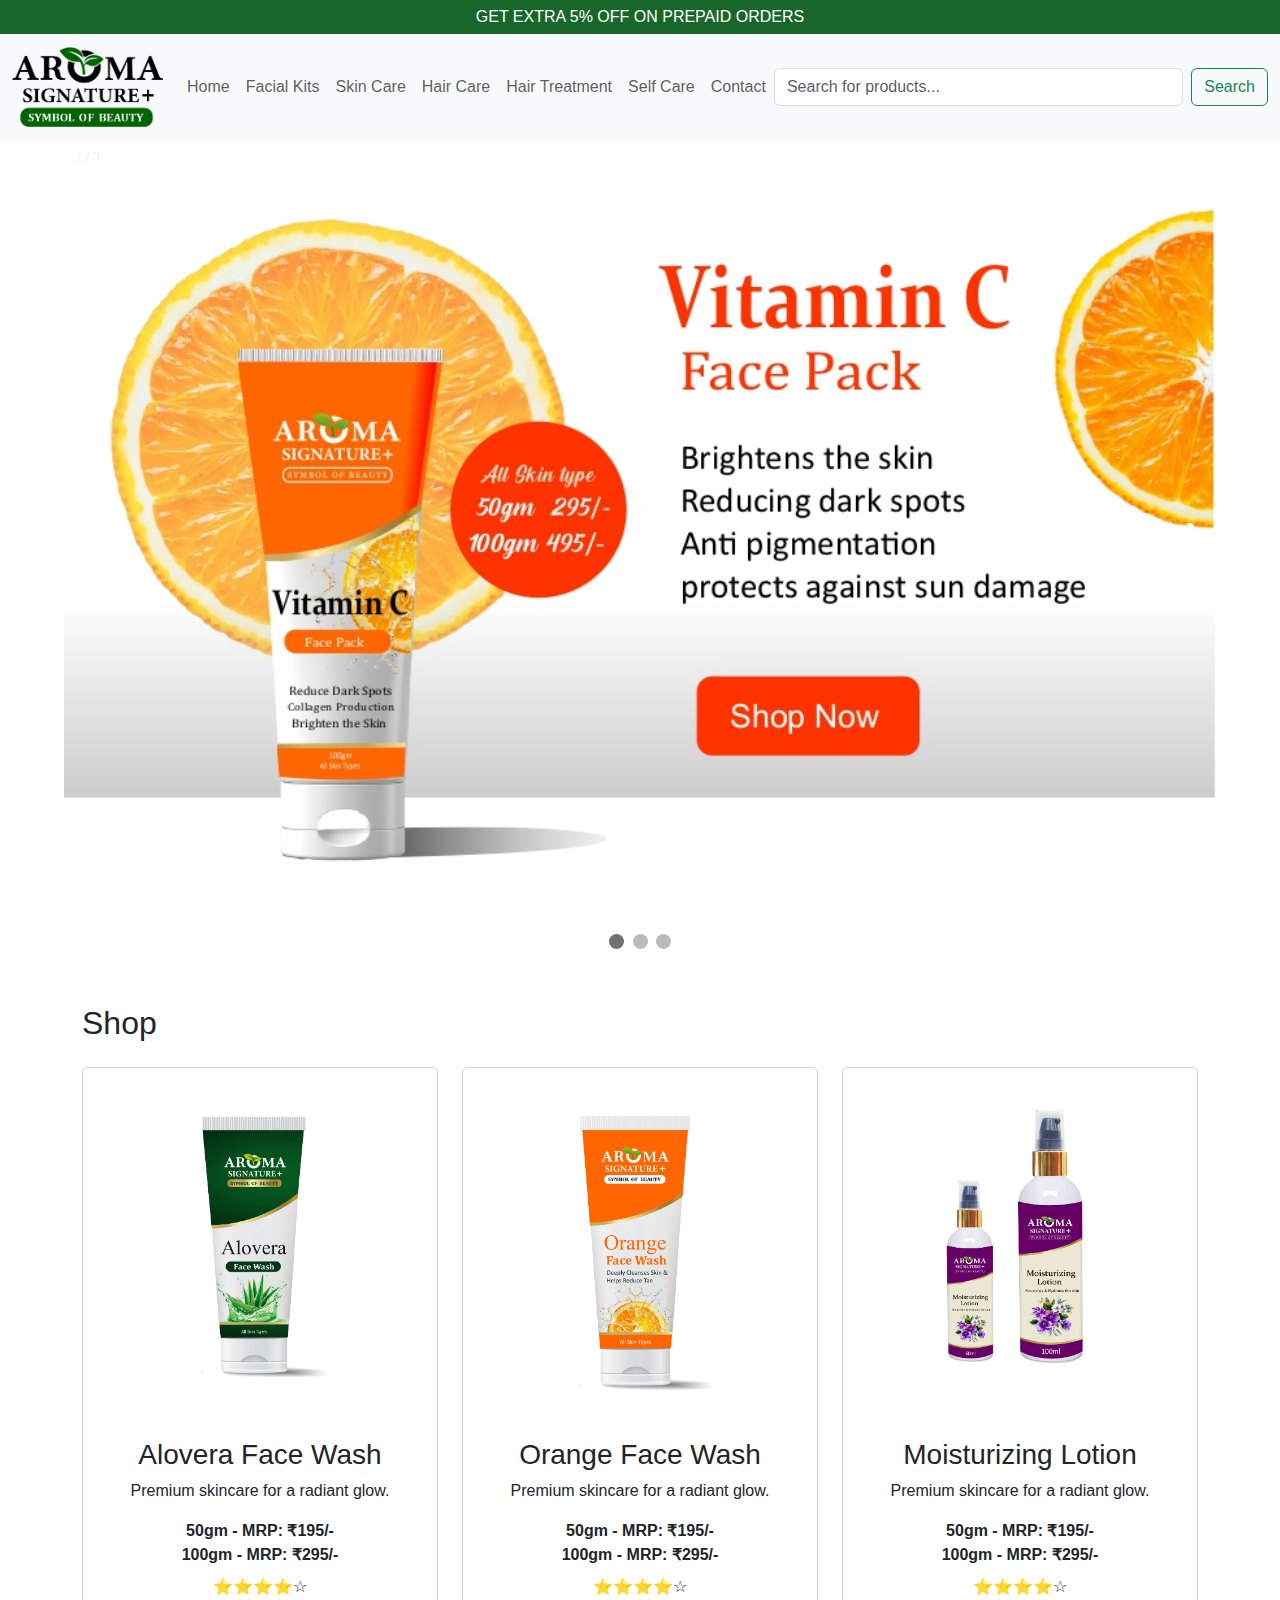
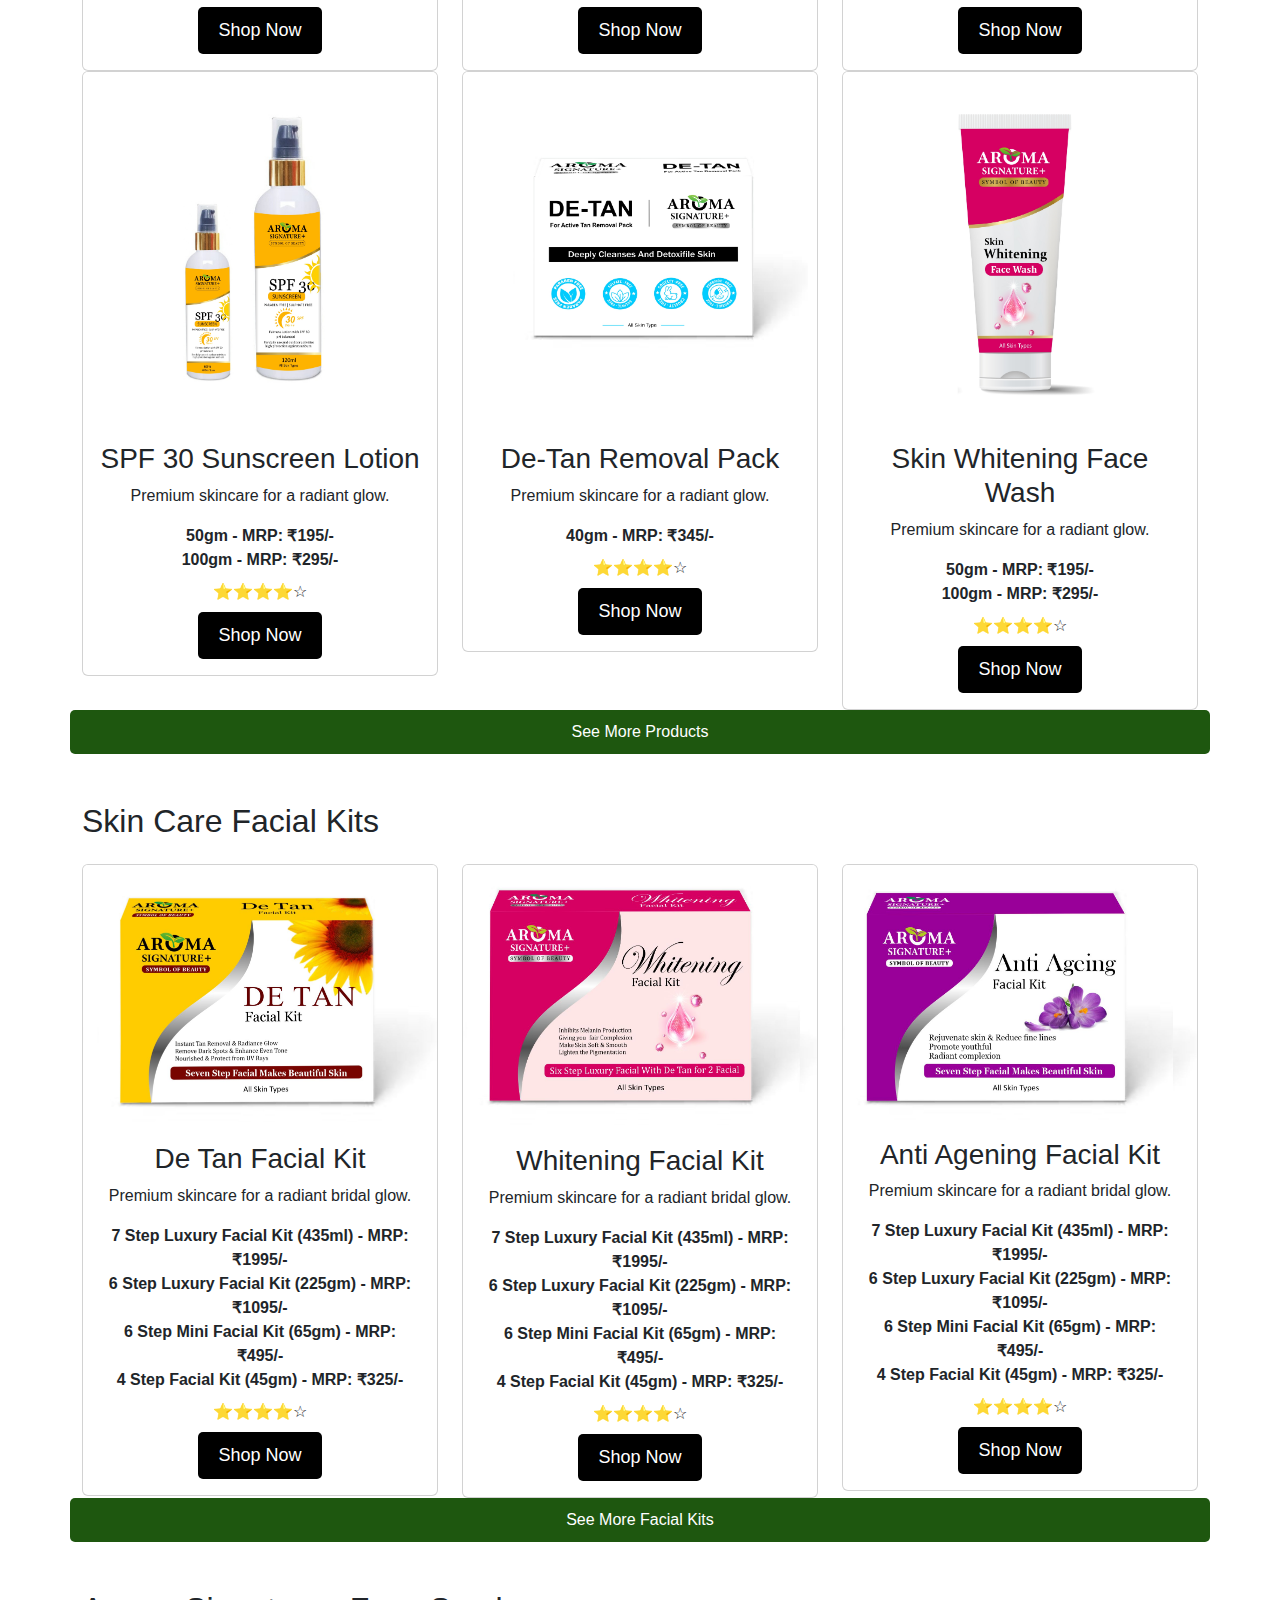
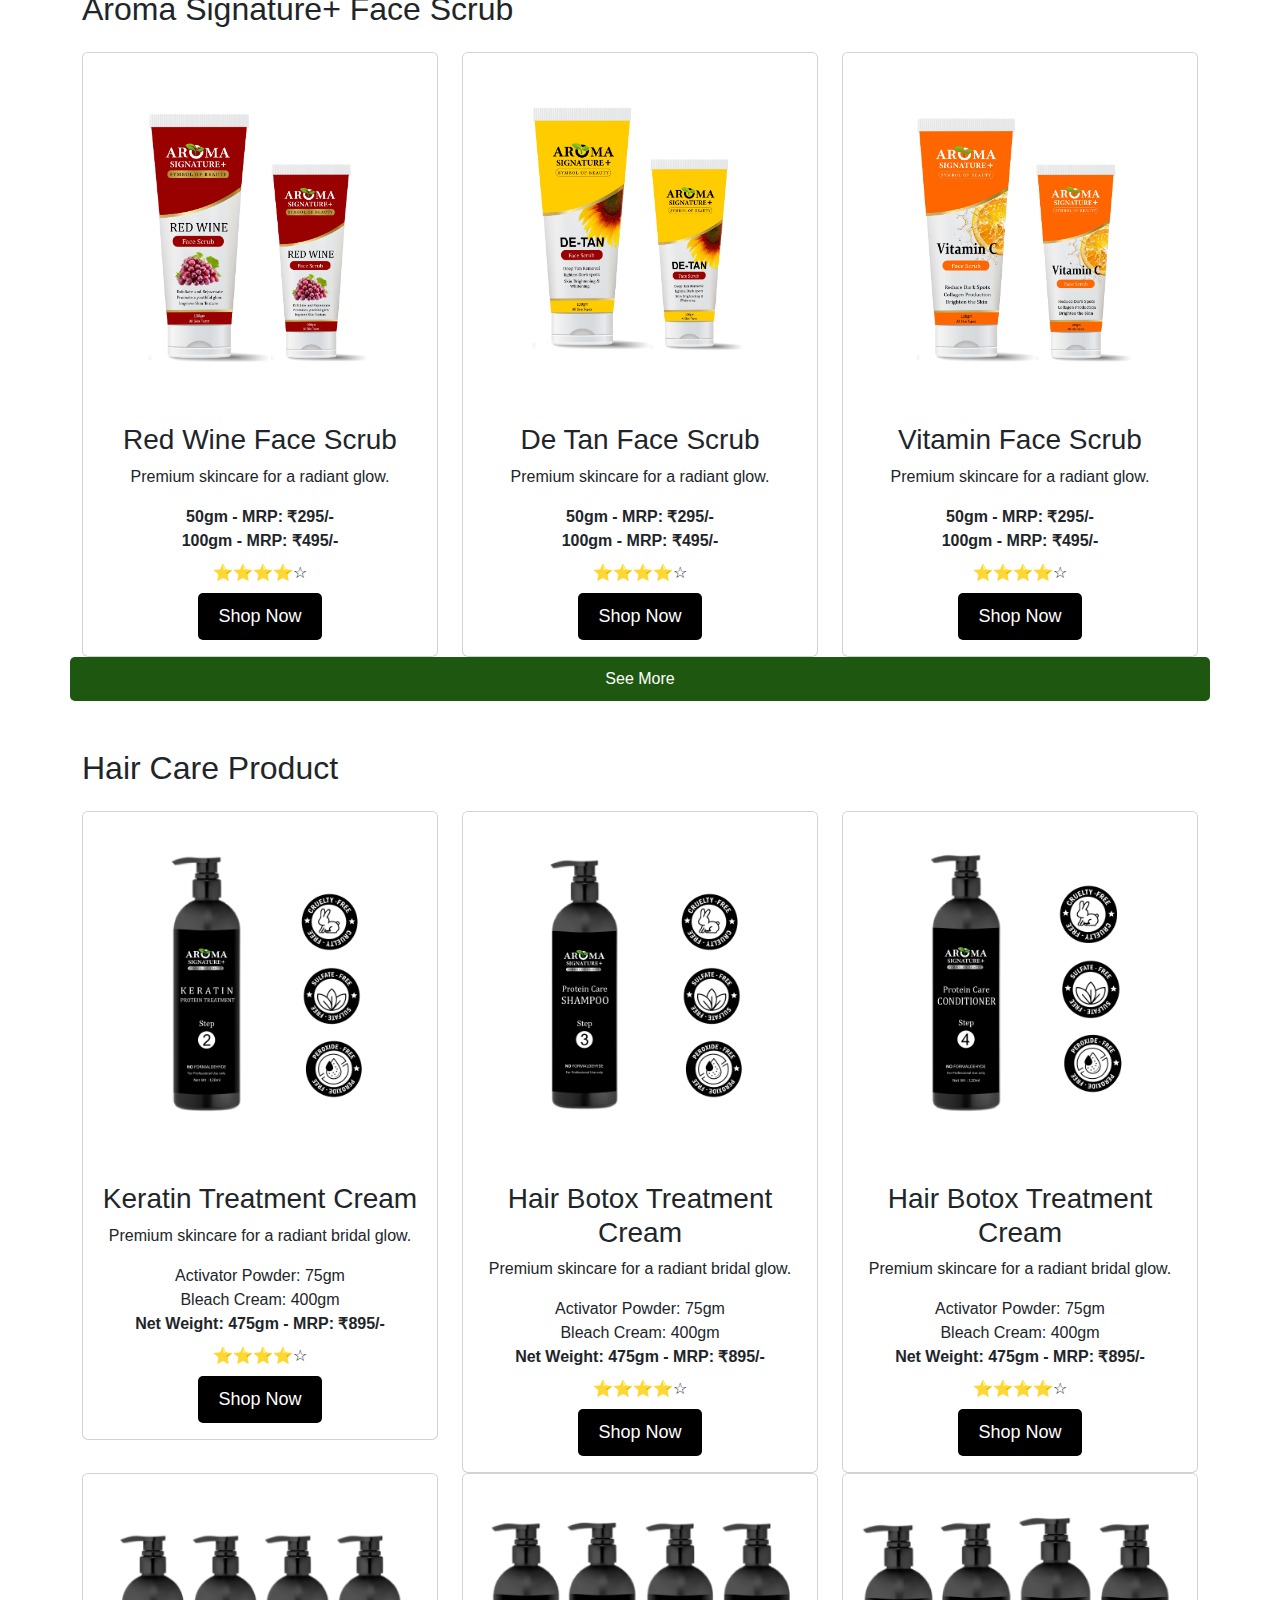
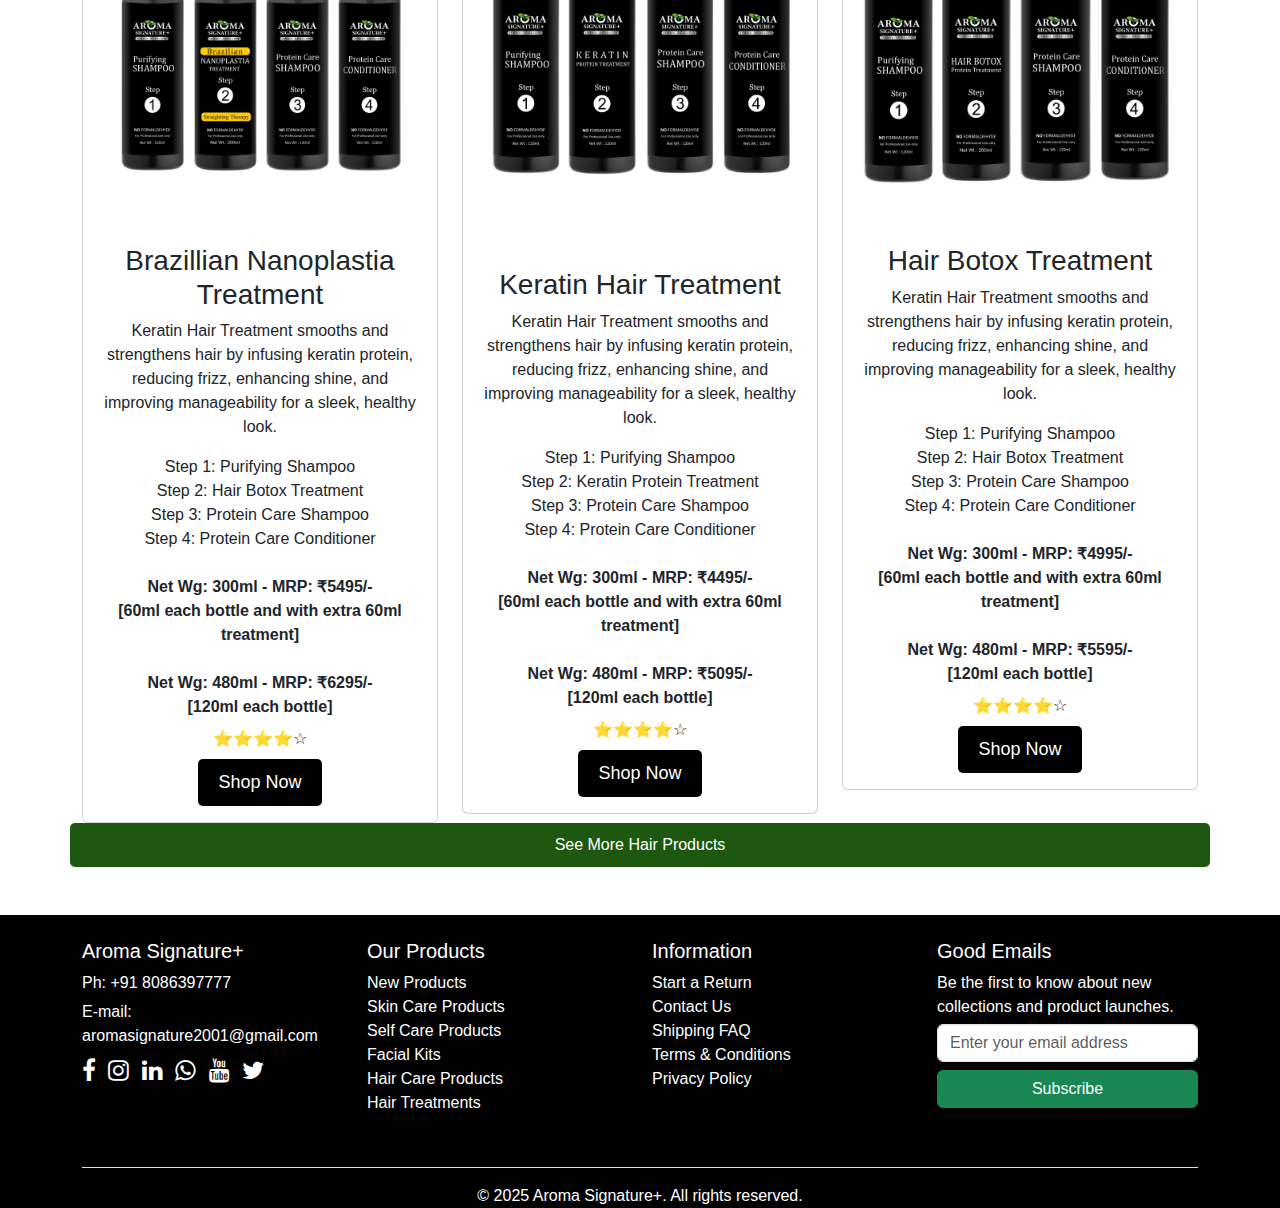
<file: index.html>
<!DOCTYPE html>
<html lang="en">
<head>
    <meta charset="UTF-8">
    <meta name="viewport" content="width=device-width, initial-scale=1.0">
    <meta name="description" content="Buy Aroma Signature+ Skin Care & Hair Care Product, Enjoy the skin with Premium beauty care product">
    <meta name="keywords" content="Aroma Signature, Aroma Signature+, aroma, Facial kit, Skin care, Skin">
    <meta name="author" content="Aroma Signature+">
    
    <!-- Structured Data for Google Rich Snippets -->
    <script type="application/ld+json">
    {
      "@context": "https://schema.org",
      "@type": "Beauty Care Product",
      "name": "Aroma Signature+",
      "url": "https://www.aromasignature.in",
      "logo": "https://www.aromasignature.in/Images/logo.png",
      "contactPoint": {
        "@type": "ContactPoint",
        "telephone": "+91 8086397777",
        "contactType": "Customer Service",
        "email": "aromasignature2001@gmail.com"
      },
      "sameAs": [
        "https://www.facebook.com/aromasignatureplus",
        "https://www.instagram.com/aromasignature_plus/",
        "https://www.linkedin.com/aromasignatureplus",
        "https://wa.me/918086397777",
        "https://www.youtube.com/@aromasignatureplus",
        "https://x.com/aroma_signature"
      ]
    }
    </script>
    <link href="https://cdn.jsdelivr.net/npm/bootstrap@5.3.0/dist/css/bootstrap.min.css" rel="stylesheet">
    <link rel="stylesheet" href="https://cdnjs.cloudflare.com/ajax/libs/font-awesome/4.7.0/css/font-awesome.min.css">
    <link rel="stylesheet" href="styles.css">
    <link rel="script" href="script.js">
    <title>Aroma Signature+ | Premium Skin & Hair Care Products</title>
    <style>
        
    </style>
</head>
<body>
    <header>
        GET EXTRA 5% OFF ON PREPAID ORDERS
    </header>

    <nav class="navbar navbar-expand-lg navbar-light bg-light">
        <div class="container-fluid">
            <a class="navbar-brand" href="#">
                <img src="Images/logo.png" alt="Aroma Signature">
            </a>
            <button class="navbar-toggler" type="button" data-bs-toggle="collapse" data-bs-target="#navbarNav" aria-controls="navbarNav" aria-expanded="false" aria-label="Toggle navigation">
                <span class="navbar-toggler-icon"></span>
            </button>
            <div class="collapse navbar-collapse" id="navbarNav">
                <ul class="navbar-nav me-auto mb-2 mb-lg-0">
                    <li class="nav-item"><a class="nav-link" href="index.html">Home</a></li>
                    <li class="nav-item"><a class="nav-link" href="facialkit.html">Facial Kits</a></li>
                    <li class="nav-item"><a class="nav-link" href="skincare.html">Skin Care</a></li>
                    <li class="nav-item"><a class="nav-link" href="haircare.html">Hair Care</a></li>
                    <li class="nav-item"><a class="nav-link" href="hairtreatment.html">Hair Treatment</a></li>
                    <li class="nav-item"><a class="nav-link" href="selfcare.html">Self Care</a></li>
                    <li class="nav-item"><a class="nav-link" href="contact.html">Contact</a></li>
                </ul>
                <form class="d-flex search-bar">
                    <input class="form-control me-2" type="search" placeholder="Search for products..." aria-label="Search">
                    <button class="btn btn-outline-success" type="submit">Search</button>
                </form>
            </div>
        </div>
    </nav>

    <style>
        * {box-sizing: border-box}
        body {font-family: Verdana, sans-serif; margin:0}
        .mySlides {display: none}
        img {vertical-align: middle;}
        
        /* Slideshow container */
        .slideshow-container {
          max-width: 90%;
          position: relative;
          margin: auto;
        }
        
        /* Next & previous buttons */
        .prev, .next {
          cursor: pointer;
          position: absolute;
          top: 50%;
          width: auto;
          padding: 16px;
          margin-top: -22px;
          color: white;
          font-weight: bold;
          font-size: 18px;
          transition: 0.3s ease;
          border-radius: 0 3px 3px 0;
          user-select: none;
        }
        
        /* Position the "next button" to the right */
        .next {
          right: 0;
          border-radius: 3px 0 0 3px;
        }
        
        /* On hover, add a black background color with a little bit see-through */
        .prev:hover, .next:hover {
          background-color: rgba(0,0,0,0.8);
        }
        
        
        /* Number text (1/3 etc) */
        .numbertext {
          color: #f2f2f2;
          font-size: 12px;
          padding: 8px 12px;
          position: absolute;
          top: 0;
        }
        
        /* The dots/bullets/indicators */
        .dot {
          cursor: pointer;
          height: 15px;
          width: 15px;
          margin: 0 2px;
          background-color: #bbb;
          border-radius: 50%;
          display: inline-block;
          transition: background-color 0.6s ease;
        }
        
        .active, .dot:hover {
          background-color: #717171;
        }
        
        
        
        /* On smaller screens, decrease text size */
        @media only screen and (max-width: 300px) {
          .prev, .next,.text {font-size: 11px}
        }
        </style>
    <div class="slideshow-container">

        <div class="mySlides">
          <div class="numbertext">1 / 3</div>
          <img src="Images/Banner3.jpg" style="width:100%">
         
        </div>
        
        <div class="mySlides">
          <div class="numbertext">2 / 3</div>
          <img src="Images/Banner2.jpg" style="width:100%">
         
        </div>
        
        <div class="mySlides">
          <div class="numbertext">3 / 3</div>
          <img src="Images/Banner1.jpg" style="width:100%">
          
        </div>
        
        <a class="prev" onclick="plusSlides(-1)">❮</a>
        <a class="next" onclick="plusSlides(1)">❯</a>
        
        </div>
        <br>
        
        <div style="text-align:center">
          <span class="dot" onclick="currentSlide(1)"></span> 
          <span class="dot" onclick="currentSlide(2)"></span> 
          <span class="dot" onclick="currentSlide(3)"></span> 
        </div>
        
        <script>
        let slideIndex = 1;
        showSlides(slideIndex);
        
        function plusSlides(n) {
          showSlides(slideIndex += n);
        }
        
        function currentSlide(n) {
          showSlides(slideIndex = n);
        }
        
        function showSlides(n) {
          let i;
          let slides = document.getElementsByClassName("mySlides");
          let dots = document.getElementsByClassName("dot");
          if (n > slides.length) {slideIndex = 1}    
          if (n < 1) {slideIndex = slides.length}
          for (i = 0; i < slides.length; i++) {
            slides[i].style.display = "none";  
          }
          for (i = 0; i < dots.length; i++) {
            dots[i].className = dots[i].className.replace(" active", "");
          }
          slides[slideIndex-1].style.display = "block";  
          dots[slideIndex-1].className += " active";
        }
    </script>


<section id="Facial-Kits" class="container my-5">
    <h2 class="text-left mb-4">Shop</h2>
    <div class="row">
        <div class="col-md-4">
            <div class="card">
                <img src="Images/alovera_page-0001.jpg" class="card-img-top" alt="Aroma Signature">
                <div class="card-body text-center">
                    <h3 class="card-title">Alovera Face Wash</h3>
                    <p class="card-text">Premium skincare for a radiant glow.</p>
                    <span class="fw-bold">50gm - MRP: ₹195/-</span><br>
                    <span class="fw-bold">100gm - MRP: ₹295/-</span><br>
                    <div class="my-2">⭐️⭐️⭐️⭐️☆</div>
                    <button href="https://wa.me/918086397777" class="shop-btn">Shop Now</button>
                </div>
            </div>
        </div>
        <div class="col-md-4">
            <div class="card">
                <img src="Images/orange_page-0001.jpg" class="card-img-top" alt="Aroma Signature">
                <div class="card-body text-center">
                    <h3 class="card-title">Orange Face Wash</h3>
                    <p class="card-text">Premium skincare for a radiant glow.</p>
                    <span class="fw-bold">50gm - MRP: ₹195/-</span><br>
                    <span class="fw-bold">100gm - MRP: ₹295/-</span><br>
                    <div class="my-2">⭐️⭐️⭐️⭐️☆</div>
                    <button href="https://wa.me/918086397777" class="shop-btn">Shop Now</button>
                </div>
            </div>
        </div><div class="col-md-4">
            <div class="card">
                <img src="Images/moist_page-0001.jpg" class="card-img-top" alt="Aroma Signature">
                <div class="card-body text-center">
                    <h3 class="card-title">Moisturizing Lotion</h3>
                    <p class="card-text">Premium skincare for a radiant glow.</p>
                    <span class="fw-bold">50gm - MRP: ₹195/-</span><br>
                    <span class="fw-bold">100gm - MRP: ₹295/-</span><br>
                    <div class="my-2">⭐️⭐️⭐️⭐️☆</div>
                    <button href="https://wa.me/918086397777" class="shop-btn">Shop Now</button>
                </div>
            </div>
        </div>
        <div class="col-md-4">
            <div class="card">
                <img src="Images/sunscreen_page-0001.jpg" class="card-img-top" alt="Aroma Signature">
                <div class="card-body text-center">
                    <h3 class="card-title">SPF 30 Sunscreen Lotion</h3>
                    <p class="card-text">Premium skincare for a radiant glow.</p>
                    <span class="fw-bold">50gm - MRP: ₹195/-</span><br>
                    <span class="fw-bold">100gm - MRP: ₹295/-</span><br>
                    <div class="my-2">⭐️⭐️⭐️⭐️☆</div>
                    <button href="https://wa.me/918086397777" class="shop-btn">Shop Now</button>
                </div>
            </div>
        </div>
        <div class="col-md-4">
            <div class="card">
                <img src="Images/ddddd_page-0001.jpg" class="card-img-top" alt="Aroma Signature">
                <div class="card-body text-center">
                    <h3 class="card-title">De-Tan Removal Pack</h3>
                    <p class="card-text">Premium skincare for a radiant glow.</p>
                    <span class="fw-bold">40gm - MRP: ₹345/-</span><br>
                    
                    <div class="my-2">⭐️⭐️⭐️⭐️☆</div>
                    <button href="https://wa.me/918086397777" class="shop-btn">Shop Now</button>
                </div>
            </div>
        </div>
        <div class="col-md-4">
            <div class="card">
                <img src="Images/sk_page-0001.jpg" class="card-img-top" alt="Aroma Signature">
                <div class="card-body text-center">
                    <h3 class="card-title">Skin Whitening Face Wash</h3>
                    <p class="card-text">Premium skincare for a radiant glow.</p>
                    <span class="fw-bold">50gm - MRP: ₹195/-</span><br>
                    <span class="fw-bold">100gm - MRP: ₹295/-</span><br>
                    <div class="my-2">⭐️⭐️⭐️⭐️☆</div>
                    <button href="https://wa.me/918086397777" class="shop-btn">Shop Now</button>
                </div>
            </div>
        </div>
        
        <a href="selfcare.html" class="see-more-btn">See More Products</a>
</div>
</section>







    <section id="Facial-Kits" class="container my-5">
        <h2 class="text-left mb-4">Skin Care Facial Kits</h2>
        <div class="row">
            <div class="col-md-4">
                    <div class="card">
                        <img src="Images/Detan.jpg" class="card-img-top" alt="Aroma Signature">
                        <div class="card-body text-center">
                          <h3 class="card-title">De Tan Facial Kit</h3>
                          <p class="card-text">Premium skincare for a radiant bridal glow.</p>
                          <span class="fw-bold">7 Step Luxury Facial Kit (435ml) - MRP: ₹1995/-</span><br>
                          <span class="fw-bold">6 Step Luxury Facial Kit (225gm) - MRP: ₹1095/-</span><br>
                          <span class="fw-bold">6 Step Mini Facial Kit (65gm) - MRP: ₹495/-</span><br>
                          <span class="fw-bold">4 Step Facial Kit (45gm) - MRP: ₹325/-</span>
                          <div class="my-2">⭐️⭐️⭐️⭐️☆</div>
                          <button href="https://wa.link/7psxx4" class="shop-btn">Shop Now</button> 
                      </div>
                  </div>
              </div>
            
        <div class="col-md-4">
            <div class="card">
                <img src="Images/Whitening.jpg" class="card-img-top" alt="Aroma Signature">
                <div class="card-body text-center">
                    <h3 class="card-title">Whitening Facial Kit</h3>
                    <p class="card-text">Premium skincare for a radiant bridal glow.</p>
                    <span class="fw-bold">7 Step Luxury Facial Kit (435ml) - MRP: ₹1995/-</span><br>
                    <span class="fw-bold">6 Step Luxury Facial Kit (225gm) - MRP: ₹1095/-</span><br>
                    <span class="fw-bold">6 Step Mini Facial Kit (65gm) - MRP: ₹495/-</span><br>
                    <span class="fw-bold">4 Step Facial Kit (45gm) - MRP: ₹325/-</span>
                    <div class="my-2">⭐️⭐️⭐️⭐️☆</div>
                    <button href="https://wa.link/7psxx4" class="shop-btn">Shop Now</button>
                </div>
            </div>
        </div>
         <div class="col-md-4">
              <div class="card">
                  <img src="Images/Anti Age.jpg" class="card-img-top" alt="Aroma Signature">
                  <div class="card-body text-center">
                    <h3 class="card-title">Anti Agening Facial Kit</h3>
                    <p class="card-text">Premium skincare for a radiant bridal glow.</p>
                    <span class="fw-bold">7 Step Luxury Facial Kit (435ml) - MRP: ₹1995/-</span><br>
                    <span class="fw-bold">6 Step Luxury Facial Kit (225gm) - MRP: ₹1095/-</span><br>
                    <span class="fw-bold">6 Step Mini Facial Kit (65gm) - MRP: ₹495/-</span><br>
                    <span class="fw-bold">4 Step Facial Kit (45gm) - MRP: ₹325/-</span>
                    <div class="my-2">⭐️⭐️⭐️⭐️☆</div>
                    <button href="https://wa.link/7psxx4" class="shop-btn">Shop Now</button>
                </div>
            </div>
        </div>

        <a href="facialkit.html" class="see-more-btn">See More Facial Kits</a>
    </div>
</section>


        <section id="Facial-Kits" class="container my-5">
            <h2 class="text-left mb-4">Aroma Signature+ Face Scrub</h2>
            <div class="row">
                <div class="col-md-4">
                    <div class="card">
                        <img src="Images/Red Wine Scrub.jpg" class="card-img-top" alt="Aroma Signature">
                        <div class="card-body text-center">
                            <h3 class="card-title">Red Wine Face Scrub</h3>
                            <p class="card-text">Premium skincare for a radiant glow.</p>
                            <span class="fw-bold">50gm - MRP: ₹295/-</span><br>
                            <span class="fw-bold">100gm - MRP: ₹495/-</span><br>
                            <div class="my-2">⭐️⭐️⭐️⭐️☆</div>
                            <button href="https://wa.me/918086397777" class="shop-btn">Shop Now</button>
                        </div>
                    </div>
                </div>
                <div class="col-md-4">
                    <div class="card">
                        <img src="Images/De tan Scrub.jpg" class="card-img-top" alt="Aroma Signature">
                        <div class="card-body text-center">
                            <h3 class="card-title">De Tan Face Scrub</h3>
                            <p class="card-text">Premium skincare for a radiant glow.</p>
                            <span class="fw-bold">50gm - MRP: ₹295/-</span><br>
                            <span class="fw-bold">100gm - MRP: ₹495/-</span><br>
                            <div class="my-2">⭐️⭐️⭐️⭐️☆</div>
                            <button href="https://wa.me/918086397777" class="shop-btn">Shop Now</button>
                        </div>
                    </div>
                </div>
                <div class="col-md-4">
                    <div class="card">
                        <img src="Images/Vitamin Scrub.jpg" class="card-img-top" alt="Aroma Signature">
                        <div class="card-body text-center">
                             <h3 class="card-title">Vitamin Face Scrub</h3>
                             <p class="card-text">Premium skincare for a radiant glow.</p>
                             <span class="fw-bold">50gm - MRP: ₹295/-</span><br>
                             <span class="fw-bold">100gm - MRP: ₹495/-</span><br>
                             <div class="my-2">⭐️⭐️⭐️⭐️☆</div>
                             <button href="https://wa.me/918086397777" class="shop-btn">Shop Now</button>
                        </div>
                    </div>
                </div>
                <a href="selfcare.html" class="see-more-btn">See More </a>
         </div>
          </section>

          <section id="Facial-Kits" class="container my-5">
            <h2 class="text-left mb-4">Hair Care Product</h2>
            <div class="row">
                <div class="col-md-4">
                    <div class="card">
                        <img src="Images/Keartin.jpg" class="card-img-top" alt="Aroma Signature">
                        <div class="card-body text-center">
                            <h3 class="card-title">Keratin Treatment Cream</h3>
                            <p class="card-text">Premium skincare for a radiant bridal glow.</p>
                            <span class="fw-medium">Activator Powder: 75gm </span><br>
                            <span class="fw-medium">Bleach Cream: 400gm</span><br>
                            <span class="fw-bold">Net Weight: 475gm - MRP: ₹895/-</span>
                            <div class="my-2">⭐️⭐️⭐️⭐️☆</div>
                            <button href="https://wa.link/7psxx4" class="shop-btn">Shop Now</button>
                        </div>
                    </div>
                </div>
                <div class="col-md-4">
                    <div class="card">
                        <img src="Images/pro sham.jpg" class="card-img-top" alt="Aroma Signature">
                        <div class="card-body text-center">
                            <h3 class="card-title">Hair Botox Treatment Cream</h3>
                            <p class="card-text">Premium skincare for a radiant bridal glow.</p>
                            <span class="fw-medium">Activator Powder: 75gm </span><br>
                            <span class="fw-medium">Bleach Cream: 400gm</span><br>
                            <span class="fw-bold">Net Weight: 475gm - MRP: ₹895/-</span>
                            <div class="my-2">⭐️⭐️⭐️⭐️☆</div>
                            <button href="https://wa.link/7psxx4" class="shop-btn">Shop Now</button>
                        </div>
                    </div>
                </div>
                <div class="col-md-4">
                    <div class="card">
                        <img src="Images/condi.jpg" class="card-img-top" alt="Aroma Signature">
                        <div class="card-body text-center">
                            <h3 class="card-title">Hair Botox Treatment Cream</h3>
                            <p class="card-text">Premium skincare for a radiant bridal glow.</p>
                            <span class="fw-medium">Activator Powder: 75gm </span><br>
                            <span class="fw-medium">Bleach Cream: 400gm</span><br>
                            <span class="fw-bold">Net Weight: 475gm - MRP: ₹895/-</span>
                            <div class="my-2">⭐️⭐️⭐️⭐️☆</div>
                            <button href="https://wa.link/7psxx4" class="shop-btn">Shop Now</button>
                        </div>
                    </div>
                </div>
                <div class="col-md-4">
                    <div class="card">
                        <img src="Images/nanotreat.jpg" class="card-img-top" alt="Botox Treatment">
                        <div class="card-body text-center">
                          <h3 class="card-title">Brazillian Nanoplastia Treatment</h3>
                          <p class="card-text">
                            Keratin Hair Treatment smooths and strengthens hair by infusing keratin protein, reducing frizz, enhancing shine, and improving manageability for a sleek, healthy look.
                            </p>
                          <span class="fw-medium">Step 1: Purifying Shampoo</span><br>
                          <span class="fw-medium">Step 2: Hair Botox Treatment</span><br>
                          <span class="fw-medium">Step 3: Protein Care Shampoo</span><br>
                          <span class="fw-medium">Step 4: Protein Care Conditioner</span><br>
                          <br>
                          <span class="fw-bold">Net Wg: 300ml - MRP: ₹5495/- <br>[60ml each bottle and with extra 60ml treatment]</span><br>
                          <br>
                          <span class="fw-bold">Net Wg: 480ml - MRP: ₹6295/- <br>[120ml each bottle]</span>
                          <div class="my-2">⭐️⭐️⭐️⭐️☆</div>
                          <button href="https://wa.link/7psxx4" class="shop-btn">Shop Now</button> 
                      </div>
                  </div>
              </div>
              <div class="col-md-4">
                <div class="card">
                    <img src="Images/keratreat.jpg" class="card-img-top" alt="keratin Treatment">
                    <div class="card-body text-center">
                        <br>
                      <h3 class="card-title">Keratin Hair Treatment</h3>
                      <p class="card-text">
                        Keratin Hair Treatment smooths and strengthens hair by infusing keratin protein, reducing frizz, enhancing shine, and improving manageability for a sleek, healthy look.
                        </p>
                      <span class="fw-medium">Step 1: Purifying Shampoo</span><br>
                      <span class="fw-medium">Step 2: Keratin Protein Treatment</span><br>
                      <span class="fw-medium">Step 3: Protein Care Shampoo</span><br>
                      <span class="fw-medium">Step 4: Protein Care Conditioner</span><br>
                      <br>
                      <span class="fw-bold">Net Wg: 300ml - MRP: ₹4495/- <br>[60ml each bottle and with extra 60ml treatment]</span><br>
                      <br>
                      <span class="fw-bold">Net Wg: 480ml - MRP: ₹5095/- <br>[120ml each bottle]</span>
                      <div class="my-2">⭐️⭐️⭐️⭐️☆</div>
                      <button href="https://wa.link/7psxx4" class="shop-btn">Shop Now</button> 
                  </div>
              </div>
          </div>
          <div class="col-md-4">
            <div class="card">
                <img src="Images/bototreat.jpg" class="card-img-top" alt="Botox Treatment">
                <div class="card-body text-center">
                  <h3 class="card-title">Hair Botox Treatment</h3>
                  <p class="card-text">
                    Keratin Hair Treatment smooths and strengthens hair by infusing keratin protein, reducing frizz, enhancing shine, and improving manageability for a sleek, healthy look.
                    </p>
                  <span class="fw-medium">Step 1: Purifying Shampoo</span><br>
                  <span class="fw-medium">Step 2: Hair Botox Treatment</span><br>
                  <span class="fw-medium">Step 3: Protein Care Shampoo</span><br>
                  <span class="fw-medium">Step 4: Protein Care Conditioner</span><br>
                  <br>
                  <span class="fw-bold">Net Wg: 300ml - MRP: ₹4995/- <br>[60ml each bottle and with extra 60ml treatment]</span><br>
                  <br>
                  <span class="fw-bold">Net Wg: 480ml - MRP: ₹5595/- <br>[120ml each bottle]</span>
                  <div class="my-2">⭐️⭐️⭐️⭐️☆</div>
                  <button href="https://wa.link/7psxx4" class="shop-btn">Shop Now</button> 
              </div>
          </div>
      </div>
      <a href="haircare.html" class="see-more-btn">See More Hair Products </a>


                
      </div>
    </section>

      
     
    <footer class="bg-black text-white pt-4">
        <div class="container">
            <div class="row">
                <div class="col-md-3 footer-section">
                    <h5>Aroma Signature+</h5>
                    <p>Ph: +91 8086397777</p>
                    <p>E-mail: aromasignature2001@gmail.com</p>
                    <div class="social-icons">
                        <a href="https://www.facebook.com/aromasignatureplus" class="text-white"><i class="fa fa-facebook"></i></a>
                        <a href="https://www.instagram.com/aromasignature_plus/" class="text-white"><i class="fa fa-instagram"></i></a>
                        <a href="https://www.linkedin.com/aromasignatureplus" class="text-white"><i class="fa fa-linkedin"></i></a>
                        <a href="https://wa.me/918086397777" class="text-white"><i class="fa fa-whatsapp"></i></a>
                        <a href="https://www.youtube.com/@aromasignatureplus" class="text-white"><i class="fa fa-youtube"></i></a>
                        <a href="https://x.com/aroma_signature" class="text-white"><i class="fa fa-twitter"></i></a>
                    </div>
                </div>
                <div class="col-md-3 footer-section">
                    <h5>Our Products</h5>
                    <ul class="list-unstyled">
                        <li><a href="index.html" class="text-white">New Products</a></li>
                        <li><a href="skincare.html" class="text-white">Skin Care Products</a></li>
                        <li><a href="selfcare.html" class="text-white">Self Care Products</a></li>
                        <li><a href="facialkit.html" class="text-white">Facial Kits</a></li>
                        <li><a href="haircare.html" class="text-white">Hair Care Products</a></li>
                        <li><a href="hairtreatment.html" class="text-white">Hair Treatments</a></li>
                    </ul>
                </div>
                <div class="col-md-3 footer-section">
                    <h5>Information</h5>
                    <ul class="list-unstyled">
                        <li><a href="index.html" class="text-white">Start a Return</a></li>
                        <li><a href="contact.html" class="text-white">Contact Us</a></li>
                        <li><a href="index.html" class="text-white">Shipping FAQ</a></li>
                        <li><a href="index.html" class="text-white">Terms & Conditions</a></li>
                        <li><a href="index.html" class="text-white">Privacy Policy</a></li>
                    </ul>
                </div>
                <div class="col-md-3 footer-section">
                    <h5>Good Emails</h5>
                    <p>Be the first to know about new collections and product launches.</p>
                    <form>
                        <input type="email" class="form-control mb-2" placeholder="Enter your email address">
                        <button class="btn btn-success w-100">Subscribe</button>
                    </form>
                </div>
            </div>
            <div class="text-center mt-3 border-top pt-3">
                © 2025 Aroma Signature+. All rights reserved.
            </div>
        </div>
    </footer>

    <script src="https://cdn.jsdelivr.net/npm/bootstrap@5.3.0/dist/js/bootstrap.bundle.min.js"></script>
</body>
</html>
</file>
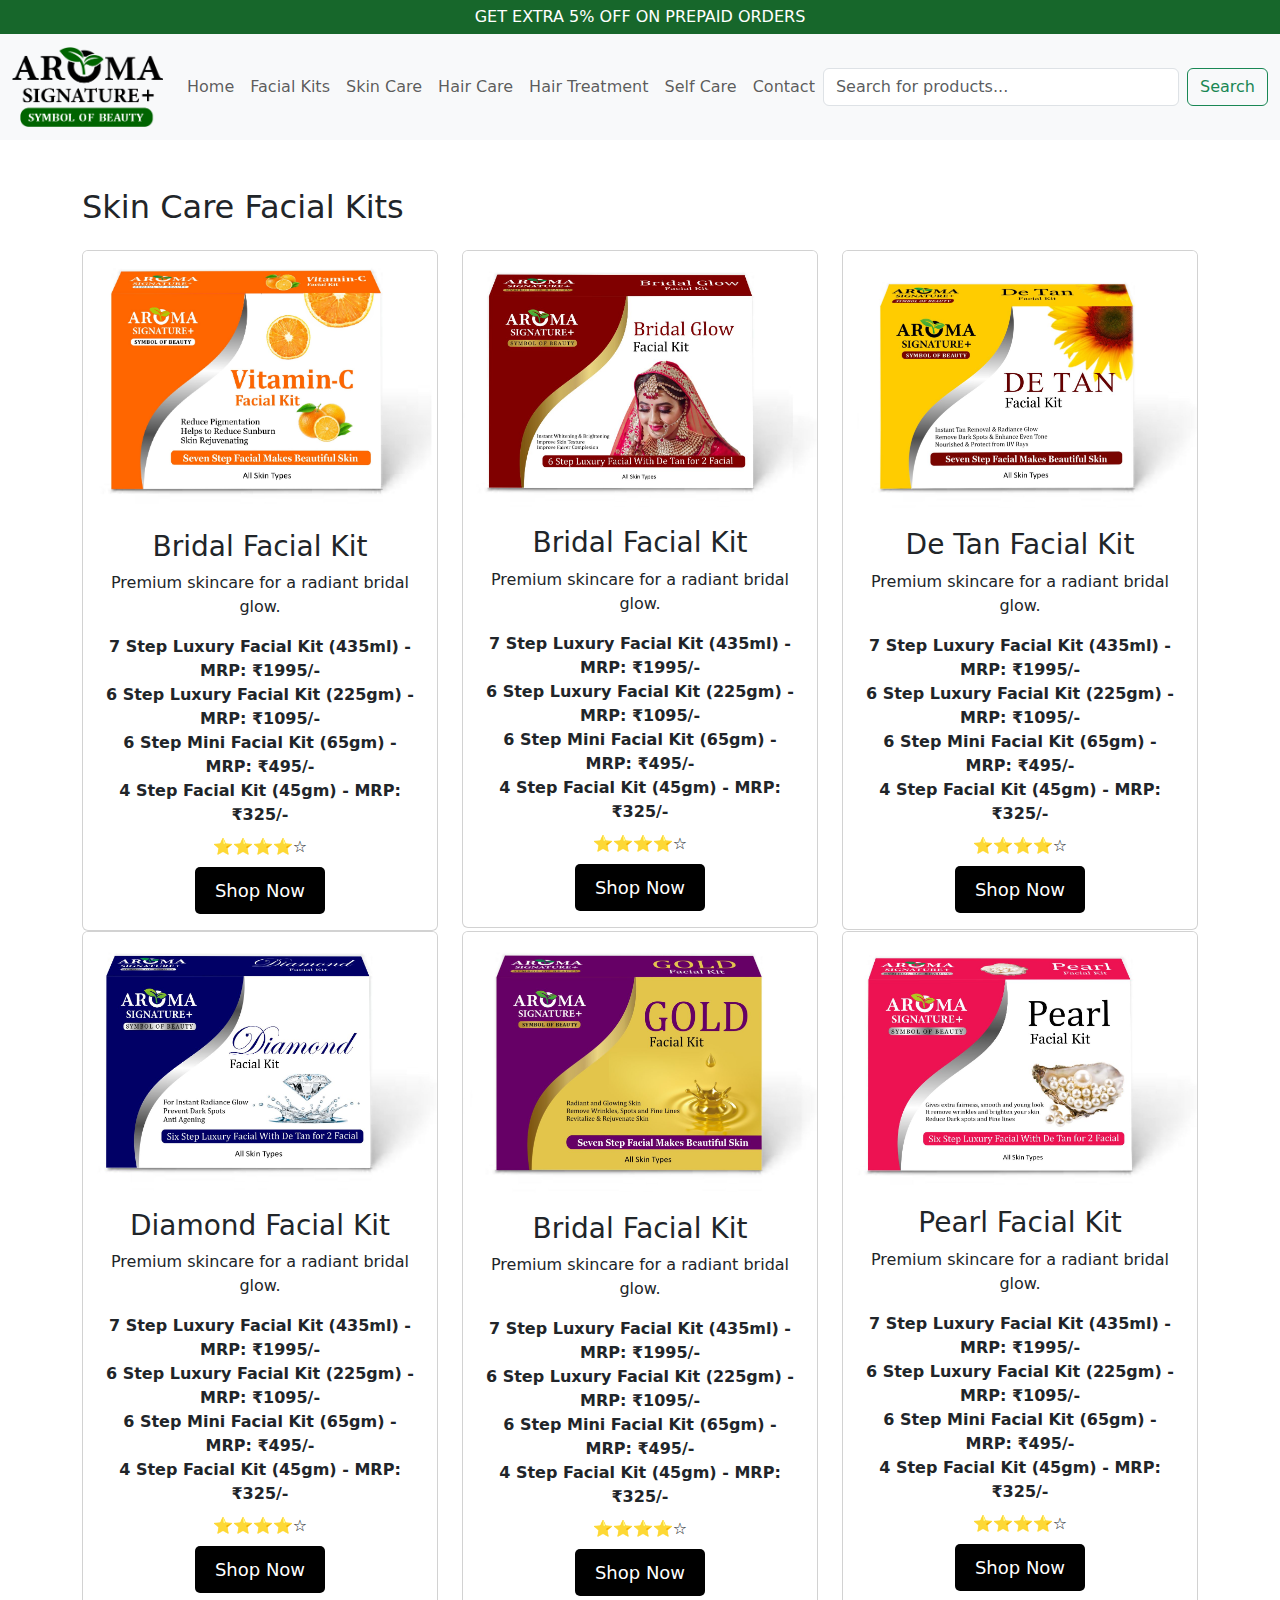
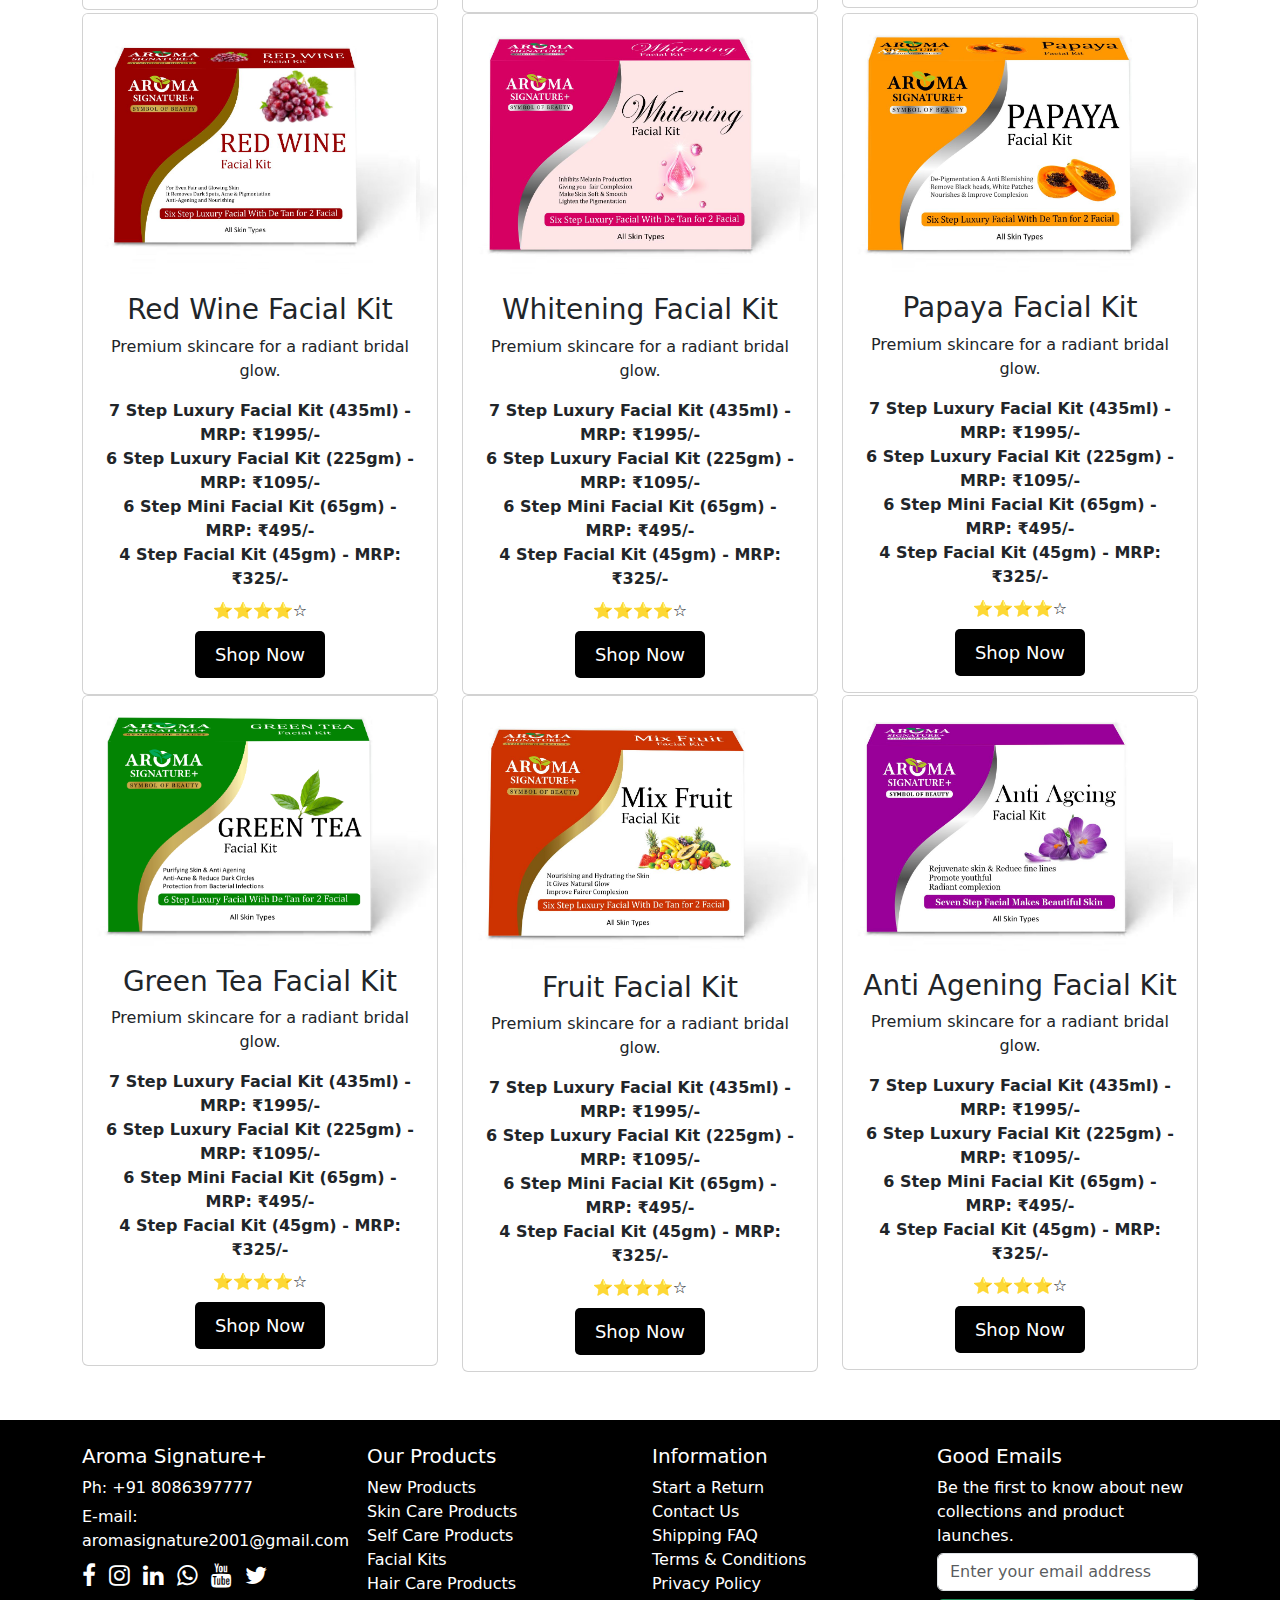
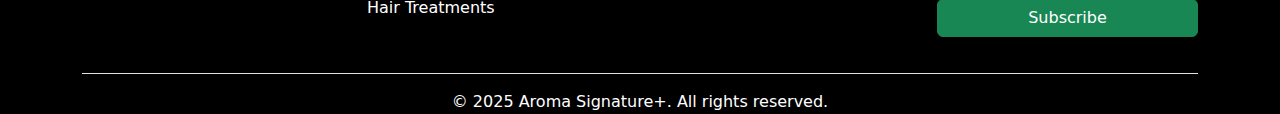
<file: facialkit.html>
<!DOCTYPE html>
<html lang="en">
<head>
    <meta charset="UTF-8">
    <meta name="viewport" content="width=device-width, initial-scale=1.0">
    <meta name="description" content="Buy Aroma Signature+ Skin Care & Hair Care Product, Enjoy the skin with Premium beauty care product">
    <meta name="keywords" content="Aroma Signature, Aroma Signature+, aroma, Facial kit, Skin care, Skin">
    <meta name="author" content="Aroma Signature+">
    
    <!-- Structured Data for Google Rich Snippets -->
    <script type="application/ld+json">
    {
      "@context": "https://schema.org",
      "@type": "Beauty Care Product",
      "name": "Aroma Signature+",
      "url": "https://www.aromasignature.in",
      "logo": "https://www.aromasignature.in/Images/logo.png",
      "contactPoint": {
        "@type": "ContactPoint",
        "telephone": "+91 8086397777",
        "contactType": "Customer Service",
        "email": "aromasignature2001@gmail.com"
      },
      "sameAs": [
        "https://www.facebook.com/aromasignatureplus",
        "https://www.instagram.com/aromasignature_plus/",
        "https://www.linkedin.com/aromasignatureplus",
        "https://wa.me/918086397777",
        "https://www.youtube.com/@aromasignatureplus",
        "https://x.com/aroma_signature"
      ]
    }
    </script>
    <link href="https://cdn.jsdelivr.net/npm/bootstrap@5.3.0/dist/css/bootstrap.min.css" rel="stylesheet">
    <link rel="stylesheet" href="https://cdnjs.cloudflare.com/ajax/libs/font-awesome/4.7.0/css/font-awesome.min.css">
    <link rel="stylesheet" href="styles.css">
    <link rel="script" href="script.js">
    <title>Aroma Signature+ Facial Kit</title>
    <style>
        
    </style>
</head>
<body>
    <header>
        GET EXTRA 5% OFF ON PREPAID ORDERS
    </header>

    <nav class="navbar navbar-expand-lg navbar-light bg-light">
        <div class="container-fluid">
            <a class="navbar-brand" href="#">
                <img src="Images/logo.png" alt="Aroma Signature">
            </a>
            <button class="navbar-toggler" type="button" data-bs-toggle="collapse" data-bs-target="#navbarNav" aria-controls="navbarNav" aria-expanded="false" aria-label="Toggle navigation">
                <span class="navbar-toggler-icon"></span>
            </button>
            <div class="collapse navbar-collapse" id="navbarNav">
                <ul class="navbar-nav me-auto mb-2 mb-lg-0">
                    <li class="nav-item"><a class="nav-link" href="index.html">Home</a></li>
                    <li class="nav-item"><a class="nav-link" href="facialkit.html">Facial Kits</a></li>
                    <li class="nav-item"><a class="nav-link" href="skincare.html">Skin Care</a></li>
                    <li class="nav-item"><a class="nav-link" href="haircare.html">Hair Care</a></li>
                    <li class="nav-item"><a class="nav-link" href="hairtreatment.html">Hair Treatment</a></li>
                    <li class="nav-item"><a class="nav-link" href="selfcare.html">Self Care</a></li>
                    <li class="nav-item"><a class="nav-link" href="contact.html">Contact</a></li>
                </ul>
                <form class="d-flex search-bar">
                    <input class="form-control me-2" type="search" placeholder="Search for products..." aria-label="Search">
                    <button class="btn btn-outline-success" type="submit">Search</button>
                </form>
            </div>
        </div>
    </nav>


     <section id="Facial-Kits" class="container my-5">
        <h2 class="text-left mb-4">Skin Care Facial Kits</h2>
        <div class="row">
            <div class="col-md-4">
                <div class="card">
                    <img src="Images/vitamin c.jpg" class="card-img-top" alt="Aroma Signature">
                    <div class="card-body text-center">
                        <h3 class="card-title">Bridal Facial Kit</h3>
                        <p class="card-text">Premium skincare for a radiant bridal glow.</p>
                        <span class="fw-bold">7 Step Luxury Facial Kit (435ml) - MRP: ₹1995/-</span><br>
                        <span class="fw-bold">6 Step Luxury Facial Kit (225gm) - MRP: ₹1095/-</span><br>
                        <span class="fw-bold">6 Step Mini Facial Kit (65gm) - MRP: ₹495/-</span><br>
                        <span class="fw-bold">4 Step Facial Kit (45gm) - MRP: ₹325/-</span>
                        <div class="my-2">⭐️⭐️⭐️⭐️☆</div>
                        <button href="https://wa.link/7psxx4" class="shop-btn">Shop Now</button>
                    </div>
                </div>
            </div>
            <div class="col-md-4">
                <div class="card">
                    <img src="Images/Bridal1.jpg" class="card-img-top" alt="Aroma Signature">
                    <div class="card-body text-center">
                        <h3 class="card-title">Bridal Facial Kit</h3>
                        <p class="card-text">Premium skincare for a radiant bridal glow.</p>
                        <span class="fw-bold">7 Step Luxury Facial Kit (435ml) - MRP: ₹1995/-</span><br>
                        <span class="fw-bold">6 Step Luxury Facial Kit (225gm) - MRP: ₹1095/-</span><br>
                        <span class="fw-bold">6 Step Mini Facial Kit (65gm) - MRP: ₹495/-</span><br>
                        <span class="fw-bold">4 Step Facial Kit (45gm) - MRP: ₹325/-</span>
                        <div class="my-2">⭐️⭐️⭐️⭐️☆</div>
                        <button href="https://wa.link/7psxx4" class="shop-btn">Shop Now</button>
                    </div>
                </div>
            </div>
            <div class="col-md-4">
                    <div class="card">
                        <img src="Images/Detan.jpg" class="card-img-top" alt="Aroma Signature">
                        <div class="card-body text-center">
                          <h3 class="card-title">De Tan Facial Kit</h3>
                          <p class="card-text">Premium skincare for a radiant bridal glow.</p>
                          <span class="fw-bold">7 Step Luxury Facial Kit (435ml) - MRP: ₹1995/-</span><br>
                          <span class="fw-bold">6 Step Luxury Facial Kit (225gm) - MRP: ₹1095/-</span><br>
                          <span class="fw-bold">6 Step Mini Facial Kit (65gm) - MRP: ₹495/-</span><br>
                          <span class="fw-bold">4 Step Facial Kit (45gm) - MRP: ₹325/-</span>
                          <div class="my-2">⭐️⭐️⭐️⭐️☆</div>
                          <button href="https://wa.link/7psxx4" class="shop-btn">Shop Now</button> 
                      </div>
                  </div>
              </div>
                 <div class="col-md-4">
                  <div class="card">
                  <img src="Images/Diamond.jpg" class="card-img-top" alt="Diamond Facial Kit">
                  <div class="card-body text-center">
                    <h3 class="card-title">Diamond Facial Kit</h3>
                    <p class="card-text">Premium skincare for a radiant bridal glow.</p>
                    <span class="fw-bold">7 Step Luxury Facial Kit (435ml) - MRP: ₹1995/-</span><br>
                    <span class="fw-bold">6 Step Luxury Facial Kit (225gm) - MRP: ₹1095/-</span><br>
                    <span class="fw-bold">6 Step Mini Facial Kit (65gm) - MRP: ₹495/-</span><br>
                    <span class="fw-bold">4 Step Facial Kit (45gm) - MRP: ₹325/-</span>
                    <div class="my-2">⭐️⭐️⭐️⭐️☆</div>
                    <button href="https://wa.link/7psxx4" class="shop-btn">Shop Now</button>
                </div>
            </div>
        </div>
        <div class="col-md-4">
            <div class="card">
                <img src="Images/gold.jpg" class="card-img-top" alt="Gold Facial Kit">
                <div class="card-body text-center">
                    <h3 class="card-title">Bridal Facial Kit</h3>
                    <p class="card-text">Premium skincare for a radiant bridal glow.</p>
                    <span class="fw-bold">7 Step Luxury Facial Kit (435ml) - MRP: ₹1995/-</span><br>
                    <span class="fw-bold">6 Step Luxury Facial Kit (225gm) - MRP: ₹1095/-</span><br>
                    <span class="fw-bold">6 Step Mini Facial Kit (65gm) - MRP: ₹495/-</span><br>
                    <span class="fw-bold">4 Step Facial Kit (45gm) - MRP: ₹325/-</span>
                    <div class="my-2">⭐️⭐️⭐️⭐️☆</div>
                    <button href="https://wa.link/7psxx4" class="shop-btn">Shop Now</button>
                </div>
            </div>
        </div>
            <div class="col-md-4">
                <div class="card">
                    <img src="Images/Pearl.jpg" class="card-img-top" alt="Aroma Signature">
                    <div class="card-body text-center">
                        <h3 class="card-title">Pearl Facial Kit</h3>
                        <p class="card-text">Premium skincare for a radiant bridal glow.</p>
                        <span class="fw-bold">7 Step Luxury Facial Kit (435ml) - MRP: ₹1995/-</span><br>
                        <span class="fw-bold">6 Step Luxury Facial Kit (225gm) - MRP: ₹1095/-</span><br>
                        <span class="fw-bold">6 Step Mini Facial Kit (65gm) - MRP: ₹495/-</span><br>
                        <span class="fw-bold">4 Step Facial Kit (45gm) - MRP: ₹325/-</span>
                        <div class="my-2">⭐️⭐️⭐️⭐️☆</div>
                        <button href="https://wa.link/7psxx4" class="shop-btn">Shop Now</button>
                    </div>
                </div>
            </div>
        <div class="col-md-4">
          <div class="card">
              <img src="Images/Redwine.jpg" class="card-img-top" alt="Aroma Signature">
              <div class="card-body text-center">
                <h3 class="card-title">Red Wine Facial Kit</h3>
                <p class="card-text">Premium skincare for a radiant bridal glow.</p>
                <span class="fw-bold">7 Step Luxury Facial Kit (435ml) - MRP: ₹1995/-</span><br>
                <span class="fw-bold">6 Step Luxury Facial Kit (225gm) - MRP: ₹1095/-</span><br>
                <span class="fw-bold">6 Step Mini Facial Kit (65gm) - MRP: ₹495/-</span><br>
                <span class="fw-bold">4 Step Facial Kit (45gm) - MRP: ₹325/-</span>
                <div class="my-2">⭐️⭐️⭐️⭐️☆</div>
                <button href="https://wa.link/7psxx4" class="shop-btn">Shop Now</button>
            </div>
        </div>
    </div>
          <div class="col-md-4">
            <div class="card">
                <img src="Images/Whitening.jpg" class="card-img-top" alt="Aroma Signature">
                <div class="card-body text-center">
                    <h3 class="card-title">Whitening Facial Kit</h3>
                    <p class="card-text">Premium skincare for a radiant bridal glow.</p>
                    <span class="fw-bold">7 Step Luxury Facial Kit (435ml) - MRP: ₹1995/-</span><br>
                    <span class="fw-bold">6 Step Luxury Facial Kit (225gm) - MRP: ₹1095/-</span><br>
                    <span class="fw-bold">6 Step Mini Facial Kit (65gm) - MRP: ₹495/-</span><br>
                    <span class="fw-bold">4 Step Facial Kit (45gm) - MRP: ₹325/-</span>
                    <div class="my-2">⭐️⭐️⭐️⭐️☆</div>
                    <button href="https://wa.link/7psxx4" class="shop-btn">Shop Now</button>
                </div>
            </div>
        </div>
          <div class="col-md-4">
            <div class="card">
                <img src="Images/Papaya.jpg" class="card-img-top" alt="Aroma Signature">
                <div class="card-body text-center">
                    <h3 class="card-title">Papaya Facial Kit</h3>
                    <p class="card-text">Premium skincare for a radiant bridal glow.</p>
                    <span class="fw-bold">7 Step Luxury Facial Kit (435ml) - MRP: ₹1995/-</span><br>
                    <span class="fw-bold">6 Step Luxury Facial Kit (225gm) - MRP: ₹1095/-</span><br>
                    <span class="fw-bold">6 Step Mini Facial Kit (65gm) - MRP: ₹495/-</span><br>
                    <span class="fw-bold">4 Step Facial Kit (45gm) - MRP: ₹325/-</span>
                    <div class="my-2">⭐️⭐️⭐️⭐️☆</div>
                    <button href="https://wa.link/7psxx4" class="shop-btn">Shop Now</button>
                </div>
            </div>
        </div>
          <div class="col-md-4">
            <div class="card">
                <img src="Images/_Green Tea 4Web mini.png" class="card-img-top" alt="Aroma Signature">
                <div class="card-body text-center">
                    <h3 class="card-title">Green Tea Facial Kit</h3>
                    <p class="card-text">Premium skincare for a radiant bridal glow.</p>
                    <span class="fw-bold">7 Step Luxury Facial Kit (435ml) - MRP: ₹1995/-</span><br>
                    <span class="fw-bold">6 Step Luxury Facial Kit (225gm) - MRP: ₹1095/-</span><br>
                    <span class="fw-bold">6 Step Mini Facial Kit (65gm) - MRP: ₹495/-</span><br>
                    <span class="fw-bold">4 Step Facial Kit (45gm) - MRP: ₹325/-</span>
                    <div class="my-2">⭐️⭐️⭐️⭐️☆</div>
                    <button href="https://wa.link/7psxx4" class="shop-btn">Shop Now</button>
                </div>
            </div>
        </div>
          <div class="col-md-4">
            <div class="card">
                <img src="Images/Fruit.jpg" class="card-img-top" alt="Aroma Signature">
                <div class="card-body text-center">
                    <h3 class="card-title">Fruit Facial Kit</h3>
                    <p class="card-text">Premium skincare for a radiant bridal glow.</p>
                    <span class="fw-bold">7 Step Luxury Facial Kit (435ml) - MRP: ₹1995/-</span><br>
                    <span class="fw-bold">6 Step Luxury Facial Kit (225gm) - MRP: ₹1095/-</span><br>
                    <span class="fw-bold">6 Step Mini Facial Kit (65gm) - MRP: ₹495/-</span><br>
                    <span class="fw-bold">4 Step Facial Kit (45gm) - MRP: ₹325/-</span>
                    <div class="my-2">⭐️⭐️⭐️⭐️☆</div>
                    <button href="https://wa.link/7psxx4" class="shop-btn">Shop Now</button>
                </div>
            </div>
        </div>
            <div class="col-md-4">
              <div class="card">
                  <img src="Images/Anti Age.jpg" class="card-img-top" alt="Aroma Signature">
                  <div class="card-body text-center">
                    <h3 class="card-title">Anti Agening Facial Kit</h3>
                    <p class="card-text">Premium skincare for a radiant bridal glow.</p>
                    <span class="fw-bold">7 Step Luxury Facial Kit (435ml) - MRP: ₹1995/-</span><br>
                    <span class="fw-bold">6 Step Luxury Facial Kit (225gm) - MRP: ₹1095/-</span><br>
                    <span class="fw-bold">6 Step Mini Facial Kit (65gm) - MRP: ₹495/-</span><br>
                    <span class="fw-bold">4 Step Facial Kit (45gm) - MRP: ₹325/-</span>
                    <div class="my-2">⭐️⭐️⭐️⭐️☆</div>
                    <button href="https://wa.link/7psxx4" class="shop-btn">Shop Now</button>
                </div>
            </div>
        </div>

      
      </div>
      </section>

      <footer class="bg-black text-white pt-4">
        <div class="container">
            <div class="row">
                <div class="col-md-3 footer-section">
                    <h5>Aroma Signature+</h5>
                    <p>Ph: +91 8086397777</p>
                    <p>E-mail: aromasignature2001@gmail.com</p>
                    <div class="social-icons">
                        <a href="https://www.facebook.com/aromasignatureplus" class="text-white"><i class="fa fa-facebook"></i></a>
                        <a href="https://www.instagram.com/aromasignature_plus/" class="text-white"><i class="fa fa-instagram"></i></a>
                        <a href="https://www.linkedin.com/aromasignatureplus" class="text-white"><i class="fa fa-linkedin"></i></a>
                        <a href="https://wa.me/918086397777" class="text-white"><i class="fa fa-whatsapp"></i></a>
                        <a href="https://www.youtube.com/@aromasignatureplus" class="text-white"><i class="fa fa-youtube"></i></a>
                        <a href="https://x.com/aroma_signature" class="text-white"><i class="fa fa-twitter"></i></a>
                    </div>
                </div>
                <div class="col-md-3 footer-section">
                    <h5>Our Products</h5>
                    <ul class="list-unstyled">
                        <li><a href="index.html" class="text-white">New Products</a></li>
                        <li><a href="skincare.html" class="text-white">Skin Care Products</a></li>
                        <li><a href="selfcare.html" class="text-white">Self Care Products</a></li>
                        <li><a href="facialkit.html" class="text-white">Facial Kits</a></li>
                        <li><a href="haircare.html" class="text-white">Hair Care Products</a></li>
                        <li><a href="hairtreatment.html" class="text-white">Hair Treatments</a></li>
                    </ul>
                </div>
                <div class="col-md-3 footer-section">
                    <h5>Information</h5>
                    <ul class="list-unstyled">
                        <li><a href="index.html" class="text-white">Start a Return</a></li>
                        <li><a href="contact.html" class="text-white">Contact Us</a></li>
                        <li><a href="index.html" class="text-white">Shipping FAQ</a></li>
                        <li><a href="index.html" class="text-white">Terms & Conditions</a></li>
                        <li><a href="index.html" class="text-white">Privacy Policy</a></li>
                    </ul>
                </div>
                <div class="col-md-3 footer-section">
                    <h5>Good Emails</h5>
                    <p>Be the first to know about new collections and product launches.</p>
                    <form>
                        <input type="email" class="form-control mb-2" placeholder="Enter your email address">
                        <button class="btn btn-success w-100">Subscribe</button>
                    </form>
                </div>
            </div>
            <div class="text-center mt-3 border-top pt-3">
                © 2025 Aroma Signature+. All rights reserved.
            </div>
        </div>
    </footer>

    <script src="https://cdn.jsdelivr.net/npm/bootstrap@5.3.0/dist/js/bootstrap.bundle.min.js"></script>
</body>
</html>
</file>
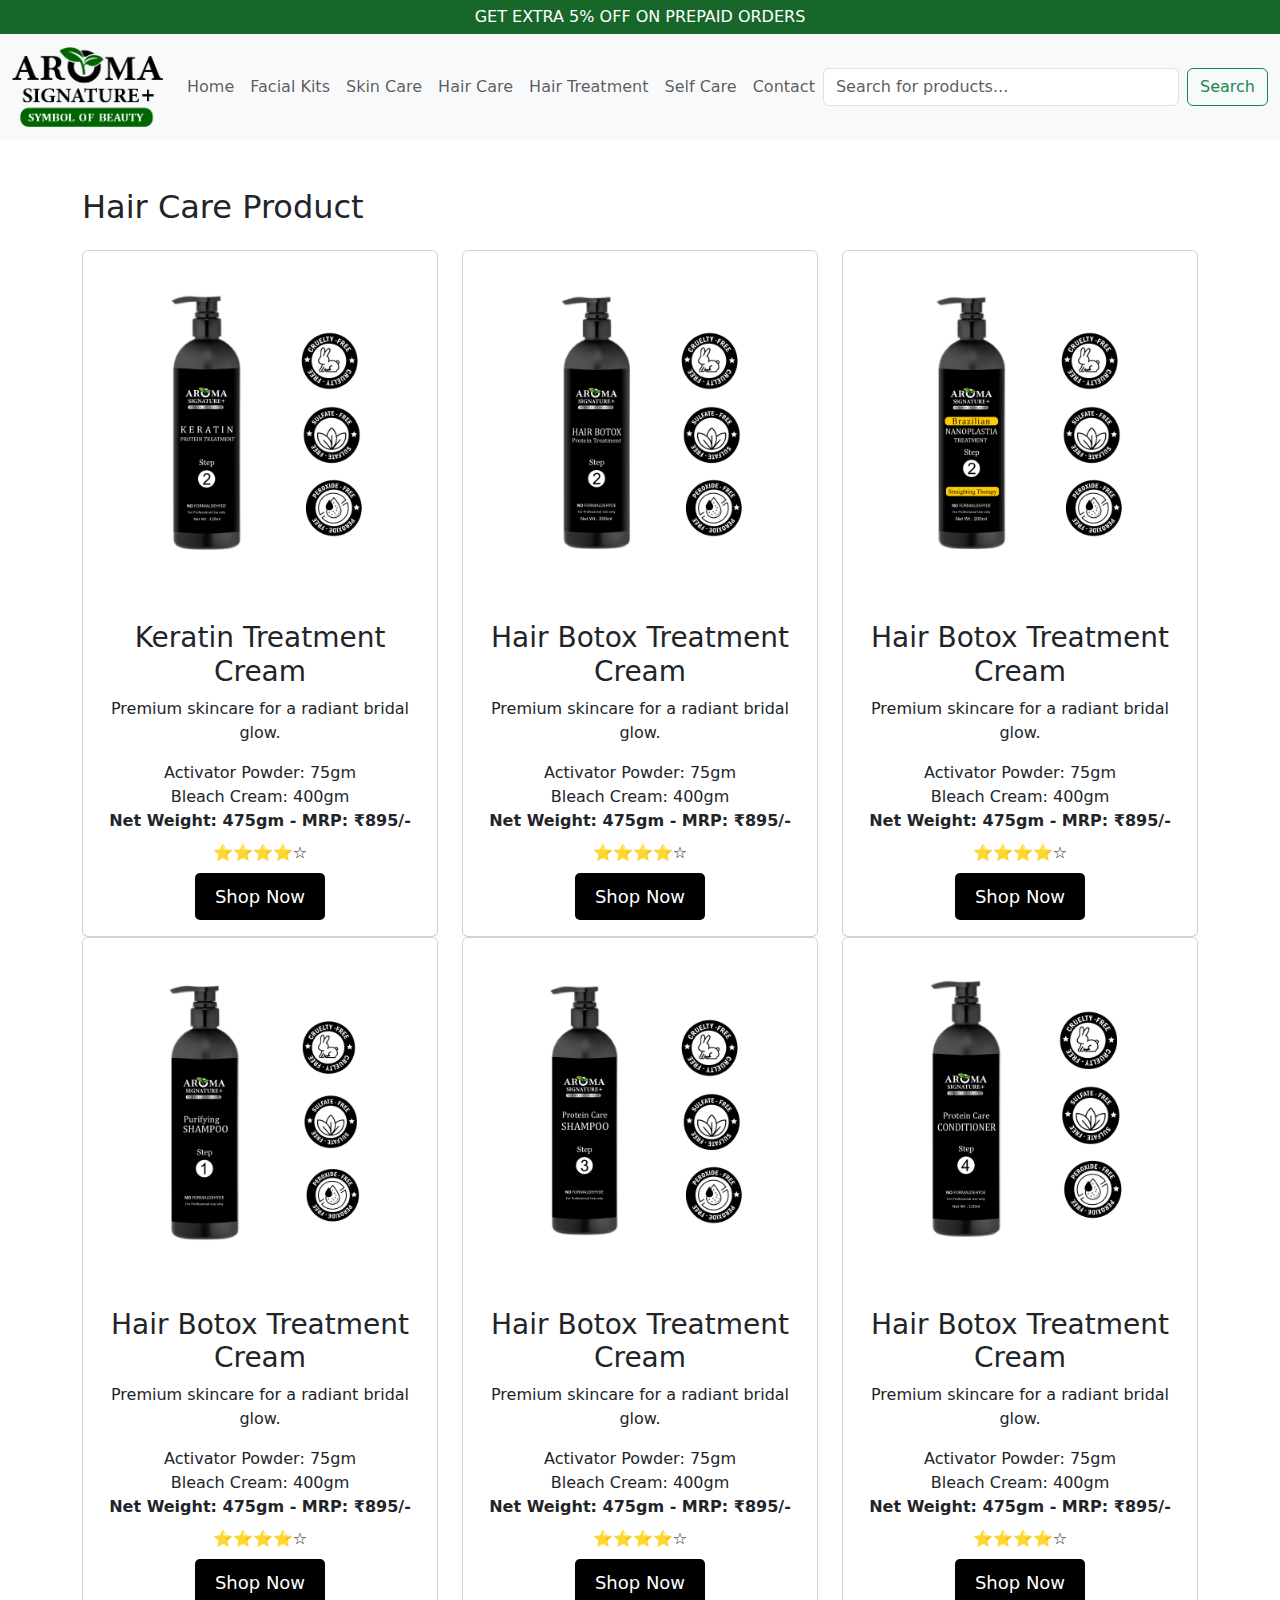
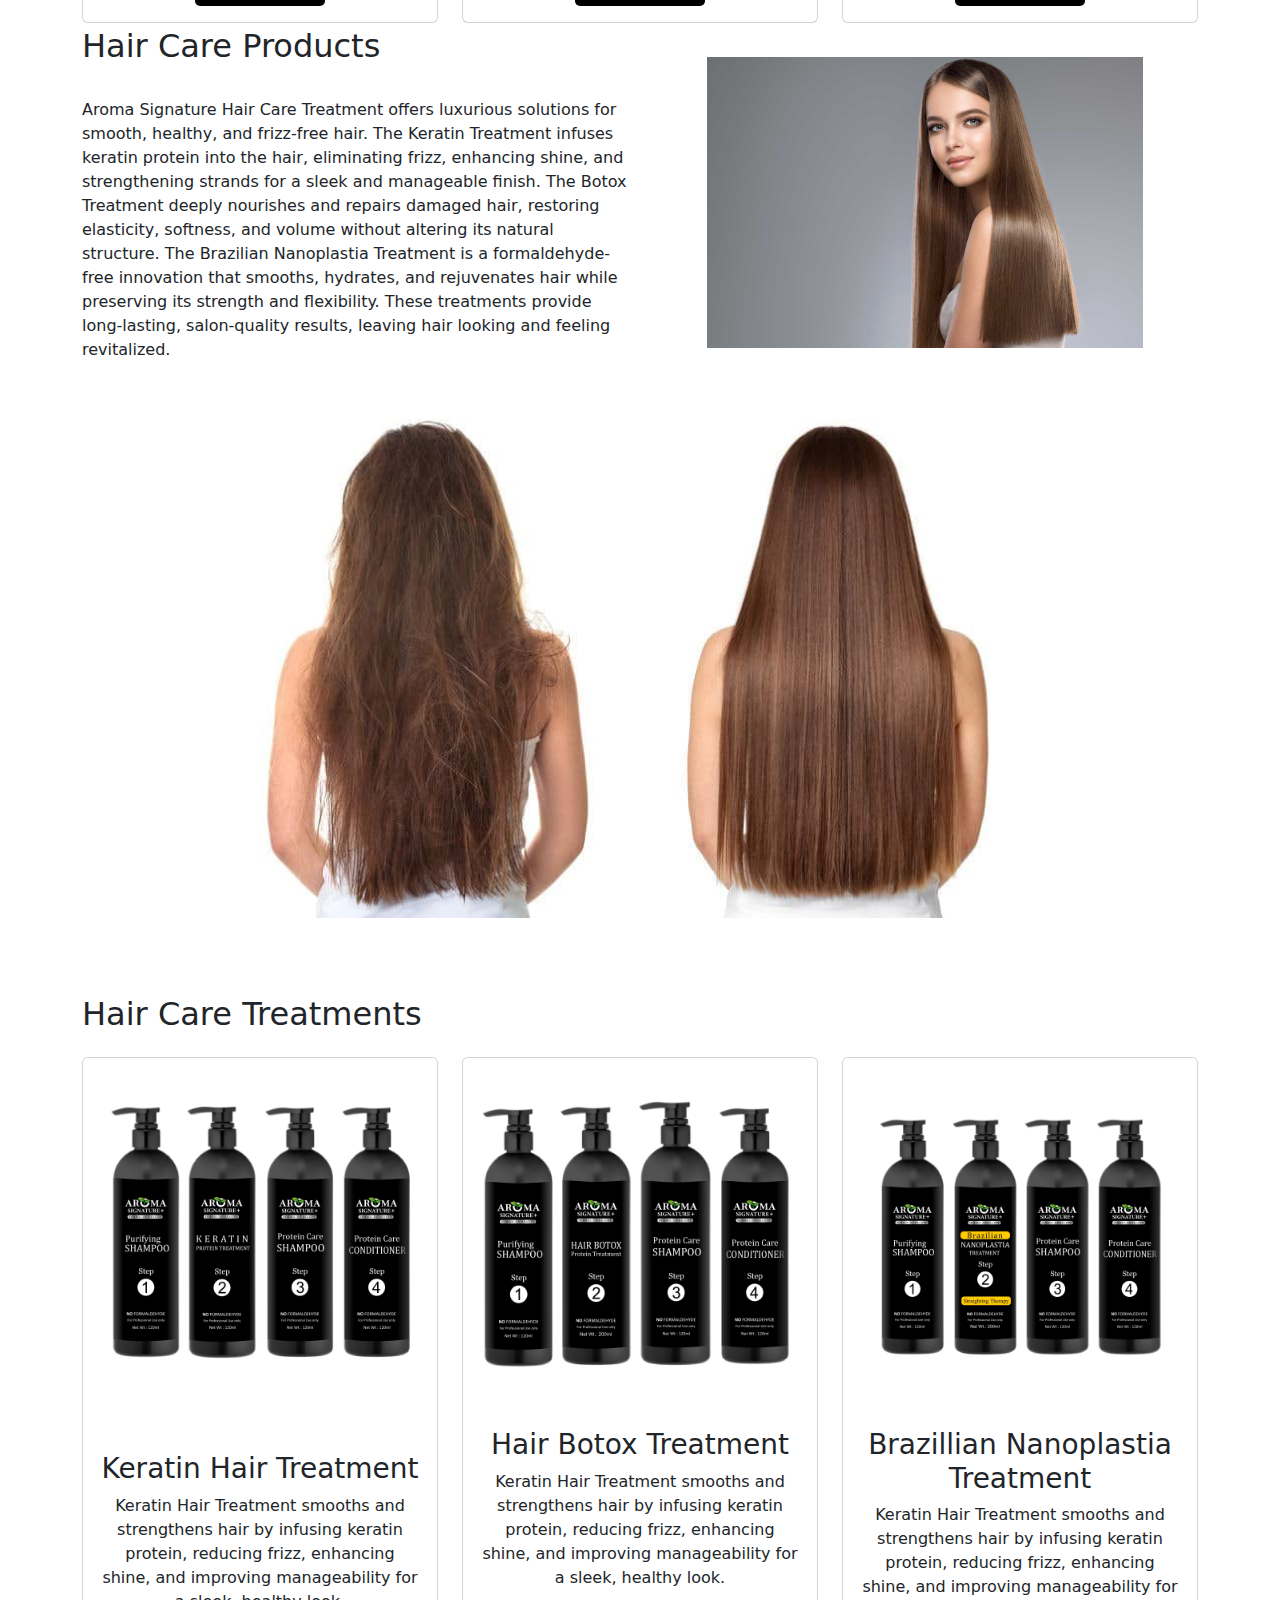
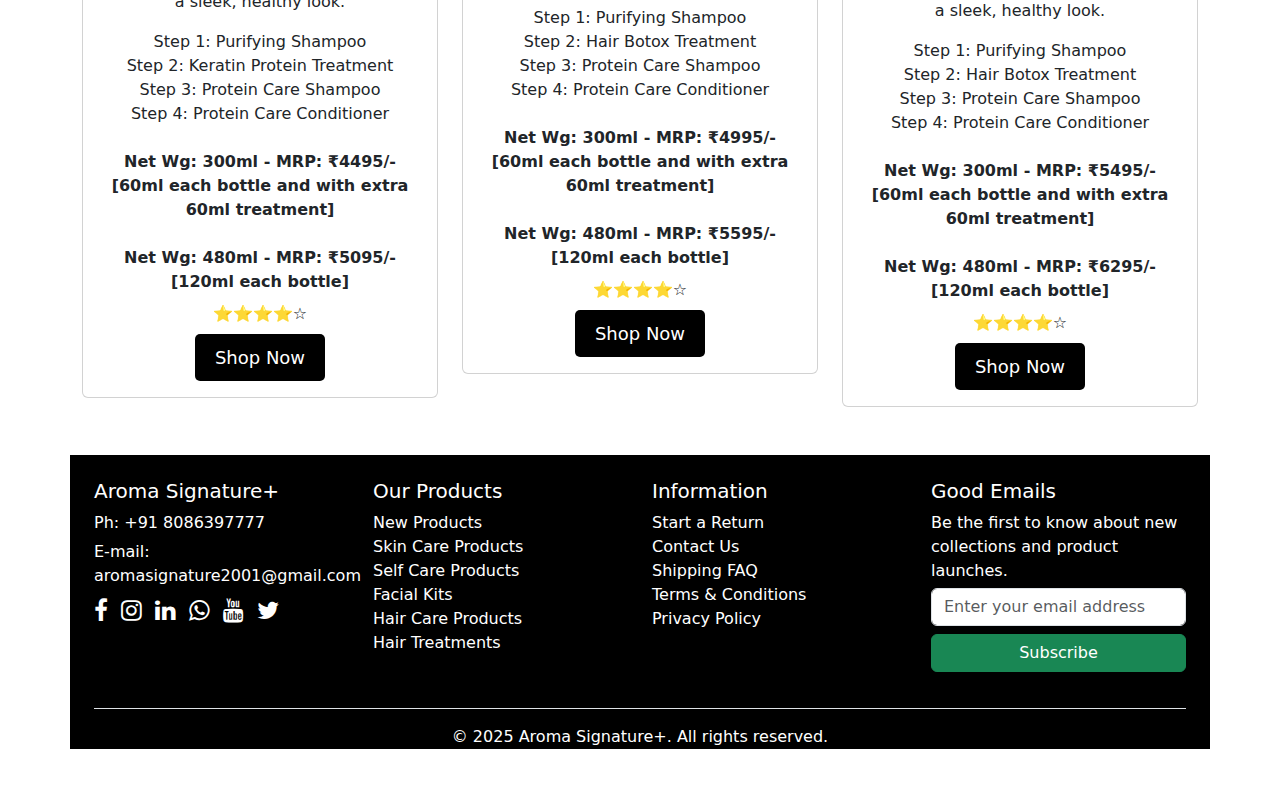
<file: haircare.html>
<!DOCTYPE html>
<html lang="en">
<head>
    <meta charset="UTF-8">
    <meta name="viewport" content="width=device-width, initial-scale=1.0">
    <meta name="description" content="">
    <link href="https://cdn.jsdelivr.net/npm/bootstrap@5.3.0/dist/css/bootstrap.min.css" rel="stylesheet">
    <link rel="stylesheet" href="https://cdnjs.cloudflare.com/ajax/libs/font-awesome/4.7.0/css/font-awesome.min.css">
    <link rel="stylesheet" href="styles.css">
    <link rel="script" href="script.js">
    <title>Aroma Signature+ Hair Treatments</title>
    <style>
        
    </style>
</head>
<body>
    <header>
        GET EXTRA 5% OFF ON PREPAID ORDERS
    </header>

    <nav class="navbar navbar-expand-lg navbar-light bg-light">
        <div class="container-fluid">
            <a class="navbar-brand" href="#">
                <img src="Images/logo.png" alt="Aroma Signature">
            </a>
            <button class="navbar-toggler" type="button" data-bs-toggle="collapse" data-bs-target="#navbarNav" aria-controls="navbarNav" aria-expanded="false" aria-label="Toggle navigation">
                <span class="navbar-toggler-icon"></span>
            </button>
            <div class="collapse navbar-collapse" id="navbarNav">
                <ul class="navbar-nav me-auto mb-2 mb-lg-0">
                    <li class="nav-item"><a class="nav-link" href="index.html">Home</a></li>
                    <li class="nav-item"><a class="nav-link" href="facialkit.html">Facial Kits</a></li>
                    <li class="nav-item"><a class="nav-link" href="skincare.html">Skin Care</a></li>
                    <li class="nav-item"><a class="nav-link" href="haircare.html">Hair Care</a></li>
                    <li class="nav-item"><a class="nav-link" href="hairtreatment.html">Hair Treatment</a></li>
                    <li class="nav-item"><a class="nav-link" href="selfcare.html">Self Care</a></li>
                    <li class="nav-item"><a class="nav-link" href="contact.html">Contact</a></li>
                </ul>
                <form class="d-flex search-bar">
                    <input class="form-control me-2" type="search" placeholder="Search for products..." aria-label="Search">
                    <button class="btn btn-outline-success" type="submit">Search</button>
                </form>
            </div>
        </div>
    </nav>
    
    <section id="Facial-Kits" class="container my-5">
        <h2 class="text-left mb-4">Hair Care Product</h2>
        <div class="row">
            <div class="col-md-4">
                <div class="card">
                    <img src="Images/Keartin.jpg" class="card-img-top" alt="Aroma Signature">
                    <div class="card-body text-center">
                        <h3 class="card-title">Keratin Treatment Cream</h3>
                        <p class="card-text">Premium skincare for a radiant bridal glow.</p>
                        <span class="fw-medium">Activator Powder: 75gm </span><br>
                        <span class="fw-medium">Bleach Cream: 400gm</span><br>
                        <span class="fw-bold">Net Weight: 475gm - MRP: ₹895/-</span>
                        <div class="my-2">⭐️⭐️⭐️⭐️☆</div>
                        <button href="https://wa.link/7psxx4" class="shop-btn">Shop Now</button>
                    </div>
                </div>
            </div>
            <div class="col-md-4">
                <div class="card">
                    <img src="Images/botox.jpg" class="card-img-top" alt="Aroma Signature">
                    <div class="card-body text-center">
                        <h3 class="card-title">Hair Botox Treatment Cream</h3>
                        <p class="card-text">Premium skincare for a radiant bridal glow.</p>
                        <span class="fw-medium">Activator Powder: 75gm </span><br>
                        <span class="fw-medium">Bleach Cream: 400gm</span><br>
                        <span class="fw-bold">Net Weight: 475gm - MRP: ₹895/-</span>
                        <div class="my-2">⭐️⭐️⭐️⭐️☆</div>
                        <button href="https://wa.link/7psxx4" class="shop-btn">Shop Now</button>
                    </div>
                </div>
            </div>
            <div class="col-md-4">
                <div class="card">
                    <img src="Images/nanoplast.jpg" class="card-img-top" alt="Aroma Signature">
                    <div class="card-body text-center">
                        <h3 class="card-title">Hair Botox Treatment Cream</h3>
                        <p class="card-text">Premium skincare for a radiant bridal glow.</p>
                        <span class="fw-medium">Activator Powder: 75gm </span><br>
                        <span class="fw-medium">Bleach Cream: 400gm</span><br>
                        <span class="fw-bold">Net Weight: 475gm - MRP: ₹895/-</span>
                        <div class="my-2">⭐️⭐️⭐️⭐️☆</div>
                        <button href="https://wa.link/7psxx4" class="shop-btn">Shop Now</button>
                    </div>
                </div>
            </div>
            <div class="col-md-4">
                <div class="card">
                    <img src="Images/sham.jpg" class="card-img-top" alt="Aroma Signature">
                    <div class="card-body text-center">
                        <h3 class="card-title">Hair Botox Treatment Cream</h3>
                        <p class="card-text">Premium skincare for a radiant bridal glow.</p>
                        <span class="fw-medium">Activator Powder: 75gm </span><br>
                        <span class="fw-medium">Bleach Cream: 400gm</span><br>
                        <span class="fw-bold">Net Weight: 475gm - MRP: ₹895/-</span>
                        <div class="my-2">⭐️⭐️⭐️⭐️☆</div>
                        <button href="https://wa.link/7psxx4" class="shop-btn">Shop Now</button>
                    </div>
                </div>
            </div>
            <div class="col-md-4">
                <div class="card">
                    <img src="Images/pro sham.jpg" class="card-img-top" alt="Aroma Signature">
                    <div class="card-body text-center">
                        <h3 class="card-title">Hair Botox Treatment Cream</h3>
                        <p class="card-text">Premium skincare for a radiant bridal glow.</p>
                        <span class="fw-medium">Activator Powder: 75gm </span><br>
                        <span class="fw-medium">Bleach Cream: 400gm</span><br>
                        <span class="fw-bold">Net Weight: 475gm - MRP: ₹895/-</span>
                        <div class="my-2">⭐️⭐️⭐️⭐️☆</div>
                        <button href="https://wa.link/7psxx4" class="shop-btn">Shop Now</button>
                    </div>
                </div>
            </div>
            <div class="col-md-4">
                <div class="card">
                    <img src="Images/condi.jpg" class="card-img-top" alt="Aroma Signature">
                    <div class="card-body text-center">
                        <h3 class="card-title">Hair Botox Treatment Cream</h3>
                        <p class="card-text">Premium skincare for a radiant bridal glow.</p>
                        <span class="fw-medium">Activator Powder: 75gm </span><br>
                        <span class="fw-medium">Bleach Cream: 400gm</span><br>
                        <span class="fw-bold">Net Weight: 475gm - MRP: ₹895/-</span>
                        <div class="my-2">⭐️⭐️⭐️⭐️☆</div>
                        <button href="https://wa.link/7psxx4" class="shop-btn">Shop Now</button>
                    </div>
                </div>
            </div>
            <div class="container">
                <div class="row content">
                    <div class="col-md-6 text-center text-md-start">
                        <h2>Hair Care Products</h2>
                        <br>
                        <p>Aroma Signature Hair Care Treatment offers luxurious solutions for smooth, healthy, and frizz-free hair. The Keratin Treatment infuses keratin protein into the hair, eliminating frizz, enhancing shine, and strengthening strands for a sleek and manageable finish. The Botox Treatment deeply nourishes and repairs damaged hair, restoring elasticity, softness, and volume without altering its natural structure. The Brazilian Nanoplastia Treatment is a formaldehyde-free innovation that smooths, hydrates, and rejuvenates hair while preserving its strength and flexibility. These treatments provide long-lasting, salon-quality results, leaving hair looking and feeling revitalized.</p>
                    </div>
                    <div class="col-md-6 text-center">
                        <img src="Images/keratin_treatment_blog.jpg" class="img-fluid" alt="Sample ">
                    </div>
                    <img src="Images/hairr work image.jpg" class="img-fluid" alt="Sample ">
                </div>
            </div>



    <section id="Facial-Kits" class="container my-5">
        <br>
        <h2 class="text-left mb-4">Hair Care Treatments</h2>
        <div class="row">
            <div class="col-md-4">
                    <div class="card">
                        <img src="Images/keratreat.jpg" class="card-img-top" alt="keratin Treatment">
                        <div class="card-body text-center">
                            <br>
                          <h3 class="card-title">Keratin Hair Treatment</h3>
                          <p class="card-text">
                            Keratin Hair Treatment smooths and strengthens hair by infusing keratin protein, reducing frizz, enhancing shine, and improving manageability for a sleek, healthy look.
                            </p>
                          <span class="fw-medium">Step 1: Purifying Shampoo</span><br>
                          <span class="fw-medium">Step 2: Keratin Protein Treatment</span><br>
                          <span class="fw-medium">Step 3: Protein Care Shampoo</span><br>
                          <span class="fw-medium">Step 4: Protein Care Conditioner</span><br>
                          <br>
                          <span class="fw-bold">Net Wg: 300ml - MRP: ₹4495/- <br>[60ml each bottle and with extra 60ml treatment]</span><br>
                          <br>
                          <span class="fw-bold">Net Wg: 480ml - MRP: ₹5095/- <br>[120ml each bottle]</span>
                          <div class="my-2">⭐️⭐️⭐️⭐️☆</div>
                          <button href="https://wa.link/7psxx4" class="shop-btn">Shop Now</button> 
                      </div>
                  </div>
              </div>
              <div class="col-md-4">
                <div class="card">
                    <img src="Images/bototreat.jpg" class="card-img-top" alt="Botox Treatment">
                    <div class="card-body text-center">
                      <h3 class="card-title">Hair Botox Treatment</h3>
                      <p class="card-text">
                        Keratin Hair Treatment smooths and strengthens hair by infusing keratin protein, reducing frizz, enhancing shine, and improving manageability for a sleek, healthy look.
                        </p>
                      <span class="fw-medium">Step 1: Purifying Shampoo</span><br>
                      <span class="fw-medium">Step 2: Hair Botox Treatment</span><br>
                      <span class="fw-medium">Step 3: Protein Care Shampoo</span><br>
                      <span class="fw-medium">Step 4: Protein Care Conditioner</span><br>
                      <br>
                      <span class="fw-bold">Net Wg: 300ml - MRP: ₹4995/- <br>[60ml each bottle and with extra 60ml treatment]</span><br>
                      <br>
                      <span class="fw-bold">Net Wg: 480ml - MRP: ₹5595/- <br>[120ml each bottle]</span>
                      <div class="my-2">⭐️⭐️⭐️⭐️☆</div>
                      <button href="https://wa.link/7psxx4" class="shop-btn">Shop Now</button> 
                  </div>
              </div>
          </div>
          <div class="col-md-4">
            <div class="card">
                <img src="Images/nanotreat.jpg" class="card-img-top" alt="Botox Treatment">
                <div class="card-body text-center">
                  <h3 class="card-title">Brazillian Nanoplastia Treatment</h3>
                  <p class="card-text">
                    Keratin Hair Treatment smooths and strengthens hair by infusing keratin protein, reducing frizz, enhancing shine, and improving manageability for a sleek, healthy look.
                    </p>
                  <span class="fw-medium">Step 1: Purifying Shampoo</span><br>
                  <span class="fw-medium">Step 2: Hair Botox Treatment</span><br>
                  <span class="fw-medium">Step 3: Protein Care Shampoo</span><br>
                  <span class="fw-medium">Step 4: Protein Care Conditioner</span><br>
                  <br>
                  <span class="fw-bold">Net Wg: 300ml - MRP: ₹5495/- <br>[60ml each bottle and with extra 60ml treatment]</span><br>
                  <br>
                  <span class="fw-bold">Net Wg: 480ml - MRP: ₹6295/- <br>[120ml each bottle]</span>
                  <div class="my-2">⭐️⭐️⭐️⭐️☆</div>
                  <button href="https://wa.link/7psxx4" class="shop-btn">Shop Now</button> 
              </div>
          </div>
      </div>










      </div>
      </section>

      <footer class="bg-black text-white pt-4">
        <div class="container">
            <div class="row">
                <div class="col-md-3 footer-section">
                    <h5>Aroma Signature+</h5>
                    <p>Ph: +91 8086397777</p>
                    <p>E-mail: aromasignature2001@gmail.com</p>
                    <div class="social-icons">
                        <a href="https://www.facebook.com/aromasignatureplus" class="text-white"><i class="fa fa-facebook"></i></a>
                        <a href="https://www.instagram.com/aromasignature_plus/" class="text-white"><i class="fa fa-instagram"></i></a>
                        <a href="https://www.linkedin.com/aromasignatureplus" class="text-white"><i class="fa fa-linkedin"></i></a>
                        <a href="https://wa.me/918086397777" class="text-white"><i class="fa fa-whatsapp"></i></a>
                        <a href="https://www.youtube.com/@aromasignatureplus" class="text-white"><i class="fa fa-youtube"></i></a>
                        <a href="https://x.com/aroma_signature" class="text-white"><i class="fa fa-twitter"></i></a>
                    </div>
                </div>
                <div class="col-md-3 footer-section">
                    <h5>Our Products</h5>
                    <ul class="list-unstyled">
                        <li><a href="index.html" class="text-white">New Products</a></li>
                        <li><a href="skincare.html" class="text-white">Skin Care Products</a></li>
                        <li><a href="selfcare.html" class="text-white">Self Care Products</a></li>
                        <li><a href="facialkit.html" class="text-white">Facial Kits</a></li>
                        <li><a href="haircare.html" class="text-white">Hair Care Products</a></li>
                        <li><a href="hairtreatment.html" class="text-white">Hair Treatments</a></li>
                    </ul>
                </div>
                <div class="col-md-3 footer-section">
                    <h5>Information</h5>
                    <ul class="list-unstyled">
                        <li><a href="index.html" class="text-white">Start a Return</a></li>
                        <li><a href="contact.html" class="text-white">Contact Us</a></li>
                        <li><a href="index.html" class="text-white">Shipping FAQ</a></li>
                        <li><a href="index.html" class="text-white">Terms & Conditions</a></li>
                        <li><a href="index.html" class="text-white">Privacy Policy</a></li>
                    </ul>
                </div>
                <div class="col-md-3 footer-section">
                    <h5>Good Emails</h5>
                    <p>Be the first to know about new collections and product launches.</p>
                    <form>
                        <input type="email" class="form-control mb-2" placeholder="Enter your email address">
                        <button class="btn btn-success w-100">Subscribe</button>
                    </form>
                </div>
            </div>
            <div class="text-center mt-3 border-top pt-3">
                © 2025 Aroma Signature+. All rights reserved.
            </div>
        </div>
    </footer>

    <script src="https://cdn.jsdelivr.net/npm/bootstrap@5.3.0/dist/js/bootstrap.bundle.min.js"></script>
</body>
</html>
</file>
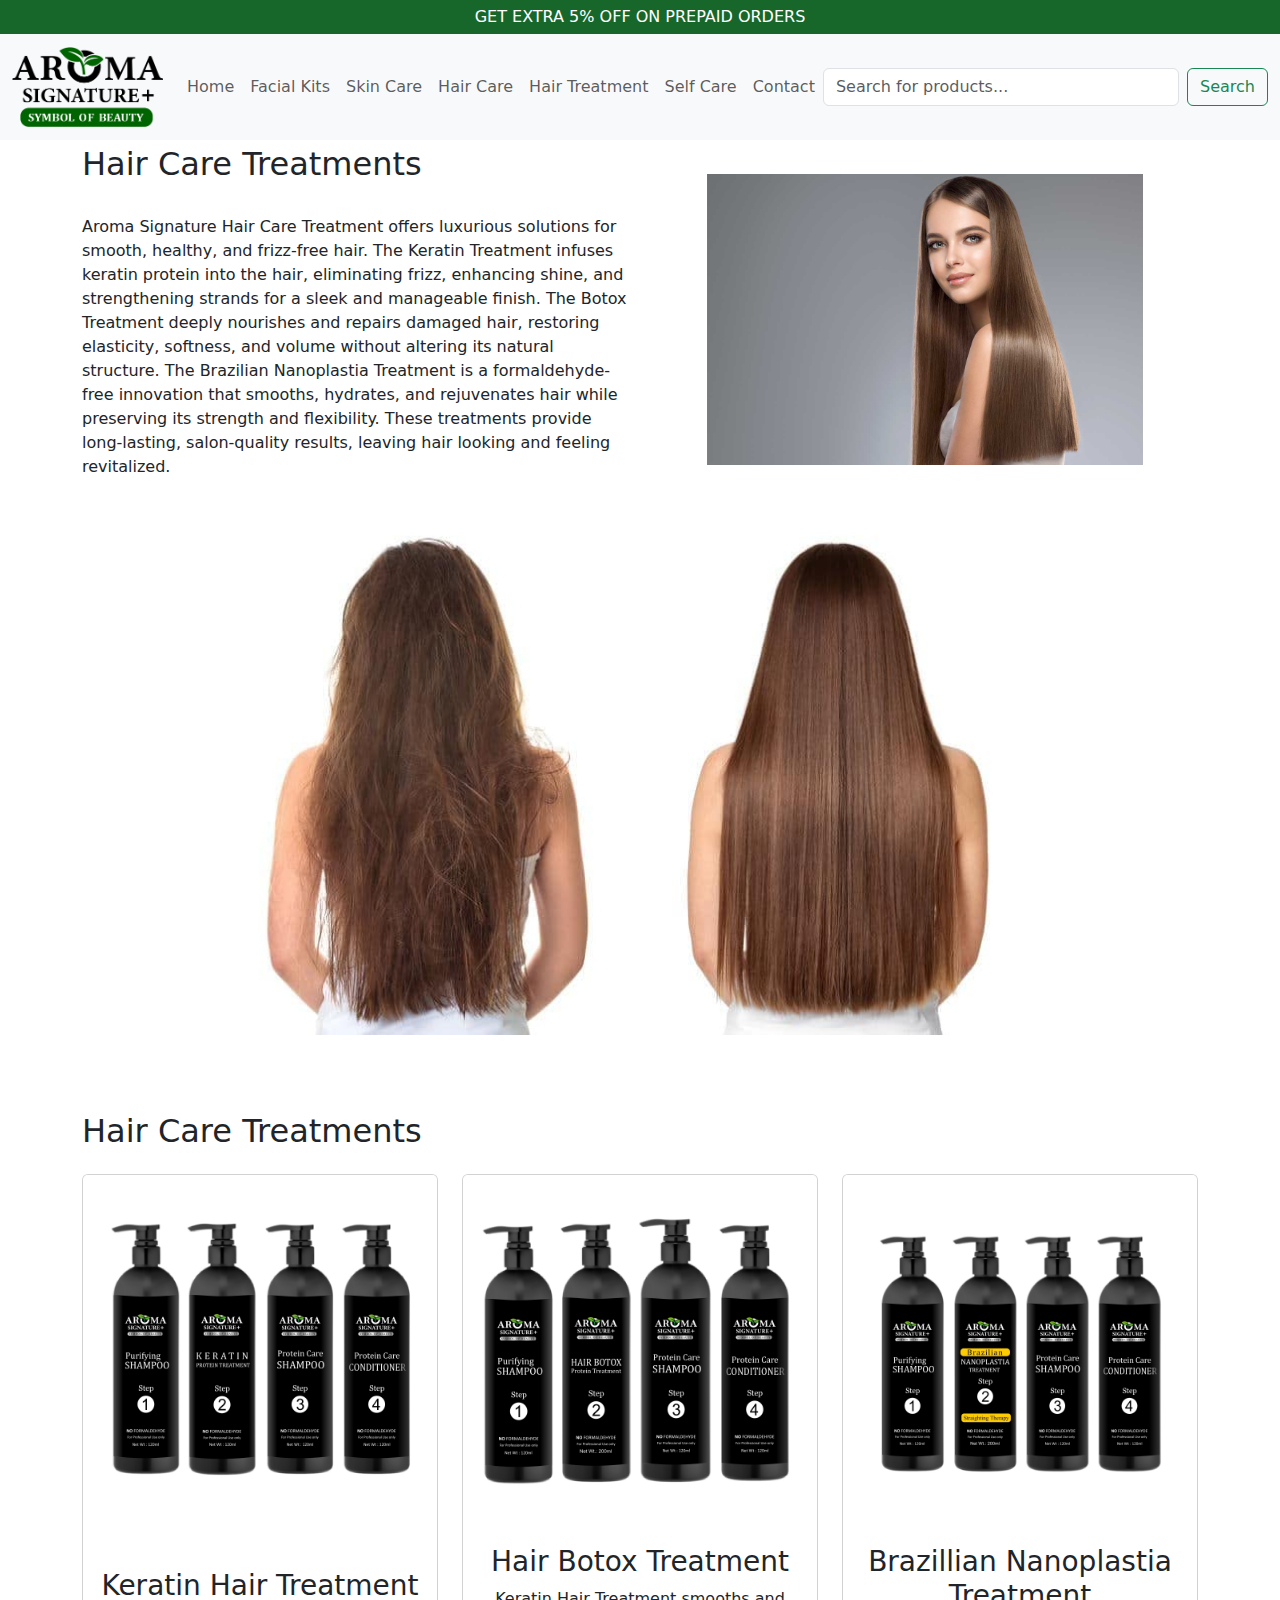
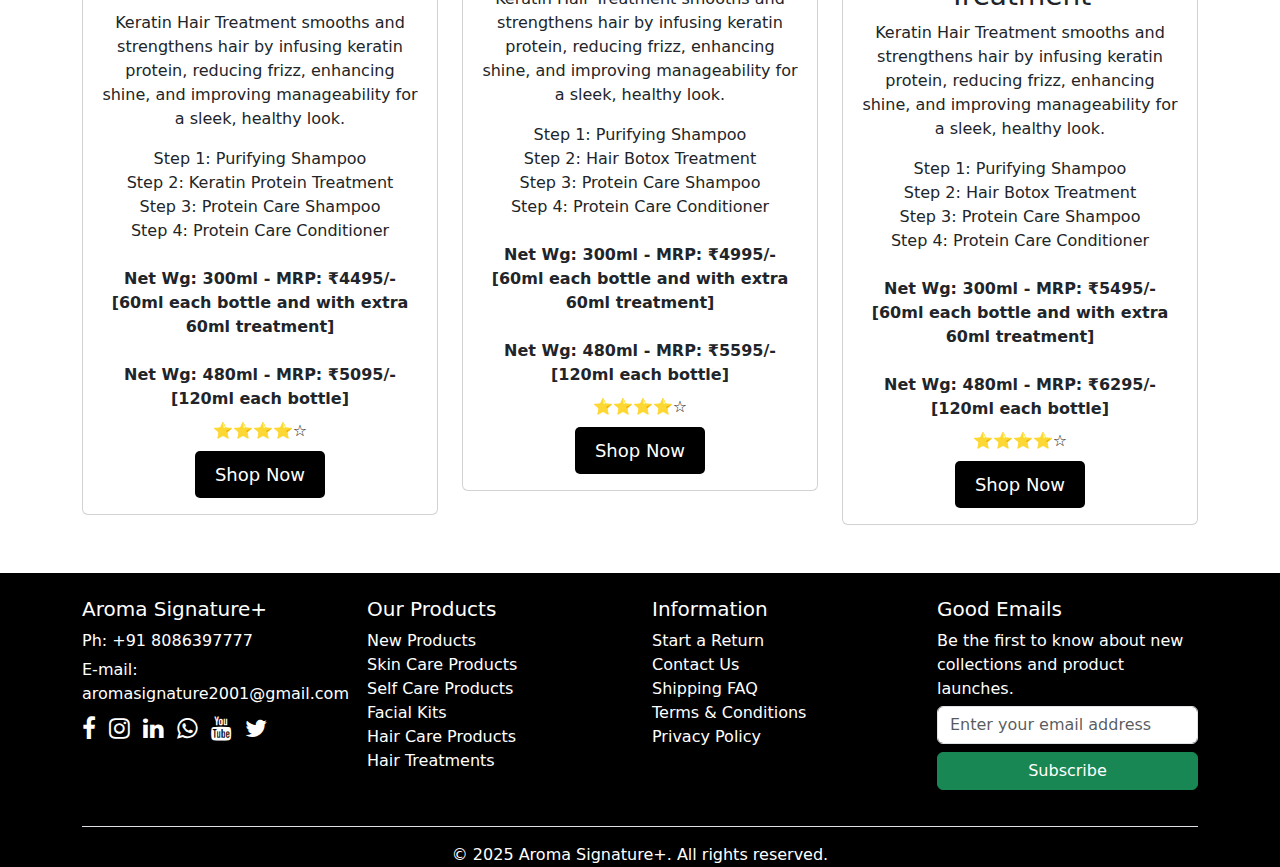
<file: hairtreatment.html>
<!DOCTYPE html>
<html lang="en">
<head>
    <meta charset="UTF-8">
    <meta name="viewport" content="width=device-width, initial-scale=1.0">
    <meta name="description" content="">
    <link href="https://cdn.jsdelivr.net/npm/bootstrap@5.3.0/dist/css/bootstrap.min.css" rel="stylesheet">
    <link rel="stylesheet" href="https://cdnjs.cloudflare.com/ajax/libs/font-awesome/4.7.0/css/font-awesome.min.css">
    <link rel="stylesheet" href="styles.css">
    <link rel="script" href="script.js">
    <title>Aroma Signature+ Hair Treatments</title>
    <style>
        
    </style>
</head>
<body>
    <header>
        GET EXTRA 5% OFF ON PREPAID ORDERS
    </header>

    <nav class="navbar navbar-expand-lg navbar-light bg-light">
        <div class="container-fluid">
            <a class="navbar-brand" href="#">
                <img src="Images/logo.png" alt="Aroma Signature">
            </a>
            <button class="navbar-toggler" type="button" data-bs-toggle="collapse" data-bs-target="#navbarNav" aria-controls="navbarNav" aria-expanded="false" aria-label="Toggle navigation">
                <span class="navbar-toggler-icon"></span>
            </button>
            <div class="collapse navbar-collapse" id="navbarNav">
                <ul class="navbar-nav me-auto mb-2 mb-lg-0">
                    <li class="nav-item"><a class="nav-link" href="index.html">Home</a></li>
                    <li class="nav-item"><a class="nav-link" href="facialkit.html">Facial Kits</a></li>
                    <li class="nav-item"><a class="nav-link" href="skincare.html">Skin Care</a></li>
                    <li class="nav-item"><a class="nav-link" href="haircare.html">Hair Care</a></li>
                    <li class="nav-item"><a class="nav-link" href="hairtreatment.html">Hair Treatment</a></li>
                    <li class="nav-item"><a class="nav-link" href="selfcare.html">Self Care</a></li>
                    <li class="nav-item"><a class="nav-link" href="contact.html">Contact</a></li>
                </ul>
                <form class="d-flex search-bar">
                    <input class="form-control me-2" type="search" placeholder="Search for products..." aria-label="Search">
                    <button class="btn btn-outline-success" type="submit">Search</button>
                </form>
            </div>
        </div>
    </nav>
    <div class="container">
        <div class="row content">
            <div class="col-md-6 text-center text-md-start">
                <h2>Hair Care Treatments</h2>
                <br>
                <p>Aroma Signature Hair Care Treatment offers luxurious solutions for smooth, healthy, and frizz-free hair. The Keratin Treatment infuses keratin protein into the hair, eliminating frizz, enhancing shine, and strengthening strands for a sleek and manageable finish. The Botox Treatment deeply nourishes and repairs damaged hair, restoring elasticity, softness, and volume without altering its natural structure. The Brazilian Nanoplastia Treatment is a formaldehyde-free innovation that smooths, hydrates, and rejuvenates hair while preserving its strength and flexibility. These treatments provide long-lasting, salon-quality results, leaving hair looking and feeling revitalized.</p>
            </div>
            <div class="col-md-6 text-center">
                <img src="Images/keratin_treatment_blog.jpg" class="img-fluid" alt="Sample ">
            </div>
            <img src="Images/hairr work image.jpg" class="img-fluid" alt="Sample ">
        </div>
    </div>




    <section id="Facial-Kits" class="container my-5">
        <br>
        <h2 class="text-left mb-4">Hair Care Treatments</h2>
        <div class="row">
            <div class="col-md-4">
                    <div class="card">
                        <img src="Images/keratreat.jpg" class="card-img-top" alt="keratin Treatment">
                        <div class="card-body text-center">
                            <br>
                          <h3 class="card-title">Keratin Hair Treatment</h3>
                          <p class="card-text">
                            Keratin Hair Treatment smooths and strengthens hair by infusing keratin protein, reducing frizz, enhancing shine, and improving manageability for a sleek, healthy look.
                            </p>
                          <span class="fw-medium">Step 1: Purifying Shampoo</span><br>
                          <span class="fw-medium">Step 2: Keratin Protein Treatment</span><br>
                          <span class="fw-medium">Step 3: Protein Care Shampoo</span><br>
                          <span class="fw-medium">Step 4: Protein Care Conditioner</span><br>
                          <br>
                          <span class="fw-bold">Net Wg: 300ml - MRP: ₹4495/- <br>[60ml each bottle and with extra 60ml treatment]</span><br>
                          <br>
                          <span class="fw-bold">Net Wg: 480ml - MRP: ₹5095/- <br>[120ml each bottle]</span>
                          <div class="my-2">⭐️⭐️⭐️⭐️☆</div>
                          <button href="https://wa.link/7psxx4" class="shop-btn">Shop Now</button> 
                      </div>
                  </div>
              </div>
              <div class="col-md-4">
                <div class="card">
                    <img src="Images/bototreat.jpg" class="card-img-top" alt="Botox Treatment">
                    <div class="card-body text-center">
                      <h3 class="card-title">Hair Botox Treatment</h3>
                      <p class="card-text">
                        Keratin Hair Treatment smooths and strengthens hair by infusing keratin protein, reducing frizz, enhancing shine, and improving manageability for a sleek, healthy look.
                        </p>
                      <span class="fw-medium">Step 1: Purifying Shampoo</span><br>
                      <span class="fw-medium">Step 2: Hair Botox Treatment</span><br>
                      <span class="fw-medium">Step 3: Protein Care Shampoo</span><br>
                      <span class="fw-medium">Step 4: Protein Care Conditioner</span><br>
                      <br>
                      <span class="fw-bold">Net Wg: 300ml - MRP: ₹4995/- <br>[60ml each bottle and with extra 60ml treatment]</span><br>
                      <br>
                      <span class="fw-bold">Net Wg: 480ml - MRP: ₹5595/- <br>[120ml each bottle]</span>
                      <div class="my-2">⭐️⭐️⭐️⭐️☆</div>
                      <button href="https://wa.link/7psxx4" class="shop-btn">Shop Now</button> 
                  </div>
              </div>
          </div>
          <div class="col-md-4">
            <div class="card">
                <img src="Images/nanotreat.jpg" class="card-img-top" alt="Botox Treatment">
                <div class="card-body text-center">
                  <h3 class="card-title">Brazillian Nanoplastia Treatment</h3>
                  <p class="card-text">
                    Keratin Hair Treatment smooths and strengthens hair by infusing keratin protein, reducing frizz, enhancing shine, and improving manageability for a sleek, healthy look.
                    </p>
                  <span class="fw-medium">Step 1: Purifying Shampoo</span><br>
                  <span class="fw-medium">Step 2: Hair Botox Treatment</span><br>
                  <span class="fw-medium">Step 3: Protein Care Shampoo</span><br>
                  <span class="fw-medium">Step 4: Protein Care Conditioner</span><br>
                  <br>
                  <span class="fw-bold">Net Wg: 300ml - MRP: ₹5495/- <br>[60ml each bottle and with extra 60ml treatment]</span><br>
                  <br>
                  <span class="fw-bold">Net Wg: 480ml - MRP: ₹6295/- <br>[120ml each bottle]</span>
                  <div class="my-2">⭐️⭐️⭐️⭐️☆</div>
                  <button href="https://wa.link/7psxx4" class="shop-btn">Shop Now</button> 
              </div>
          </div>
      </div>










      </div>
      </section>

      <footer class="bg-black text-white pt-4">
        <div class="container">
            <div class="row">
                <div class="col-md-3 footer-section">
                    <h5>Aroma Signature+</h5>
                    <p>Ph: +91 8086397777</p>
                    <p>E-mail: aromasignature2001@gmail.com</p>
                    <div class="social-icons">
                        <a href="https://www.facebook.com/aromasignatureplus" class="text-white"><i class="fa fa-facebook"></i></a>
                        <a href="https://www.instagram.com/aromasignature_plus/" class="text-white"><i class="fa fa-instagram"></i></a>
                        <a href="https://www.linkedin.com/aromasignatureplus" class="text-white"><i class="fa fa-linkedin"></i></a>
                        <a href="https://wa.me/918086397777" class="text-white"><i class="fa fa-whatsapp"></i></a>
                        <a href="https://www.youtube.com/@aromasignatureplus" class="text-white"><i class="fa fa-youtube"></i></a>
                        <a href="https://x.com/aroma_signature" class="text-white"><i class="fa fa-twitter"></i></a>
                    </div>
                </div>
                <div class="col-md-3 footer-section">
                    <h5>Our Products</h5>
                    <ul class="list-unstyled">
                        <li><a href="index.html" class="text-white">New Products</a></li>
                        <li><a href="skincare.html" class="text-white">Skin Care Products</a></li>
                        <li><a href="selfcare.html" class="text-white">Self Care Products</a></li>
                        <li><a href="facialkit.html" class="text-white">Facial Kits</a></li>
                        <li><a href="haircare.html" class="text-white">Hair Care Products</a></li>
                        <li><a href="hairtreatment.html" class="text-white">Hair Treatments</a></li>
                    </ul>
                </div>
                <div class="col-md-3 footer-section">
                    <h5>Information</h5>
                    <ul class="list-unstyled">
                        <li><a href="index.html" class="text-white">Start a Return</a></li>
                        <li><a href="contact.html" class="text-white">Contact Us</a></li>
                        <li><a href="index.html" class="text-white">Shipping FAQ</a></li>
                        <li><a href="index.html" class="text-white">Terms & Conditions</a></li>
                        <li><a href="index.html" class="text-white">Privacy Policy</a></li>
                    </ul>
                </div>
                <div class="col-md-3 footer-section">
                    <h5>Good Emails</h5>
                    <p>Be the first to know about new collections and product launches.</p>
                    <form>
                        <input type="email" class="form-control mb-2" placeholder="Enter your email address">
                        <button class="btn btn-success w-100">Subscribe</button>
                    </form>
                </div>
            </div>
            <div class="text-center mt-3 border-top pt-3">
                © 2025 Aroma Signature+. All rights reserved.
            </div>
        </div>
    </footer>

    <script src="https://cdn.jsdelivr.net/npm/bootstrap@5.3.0/dist/js/bootstrap.bundle.min.js"></script>
</body>
</html>
</file>
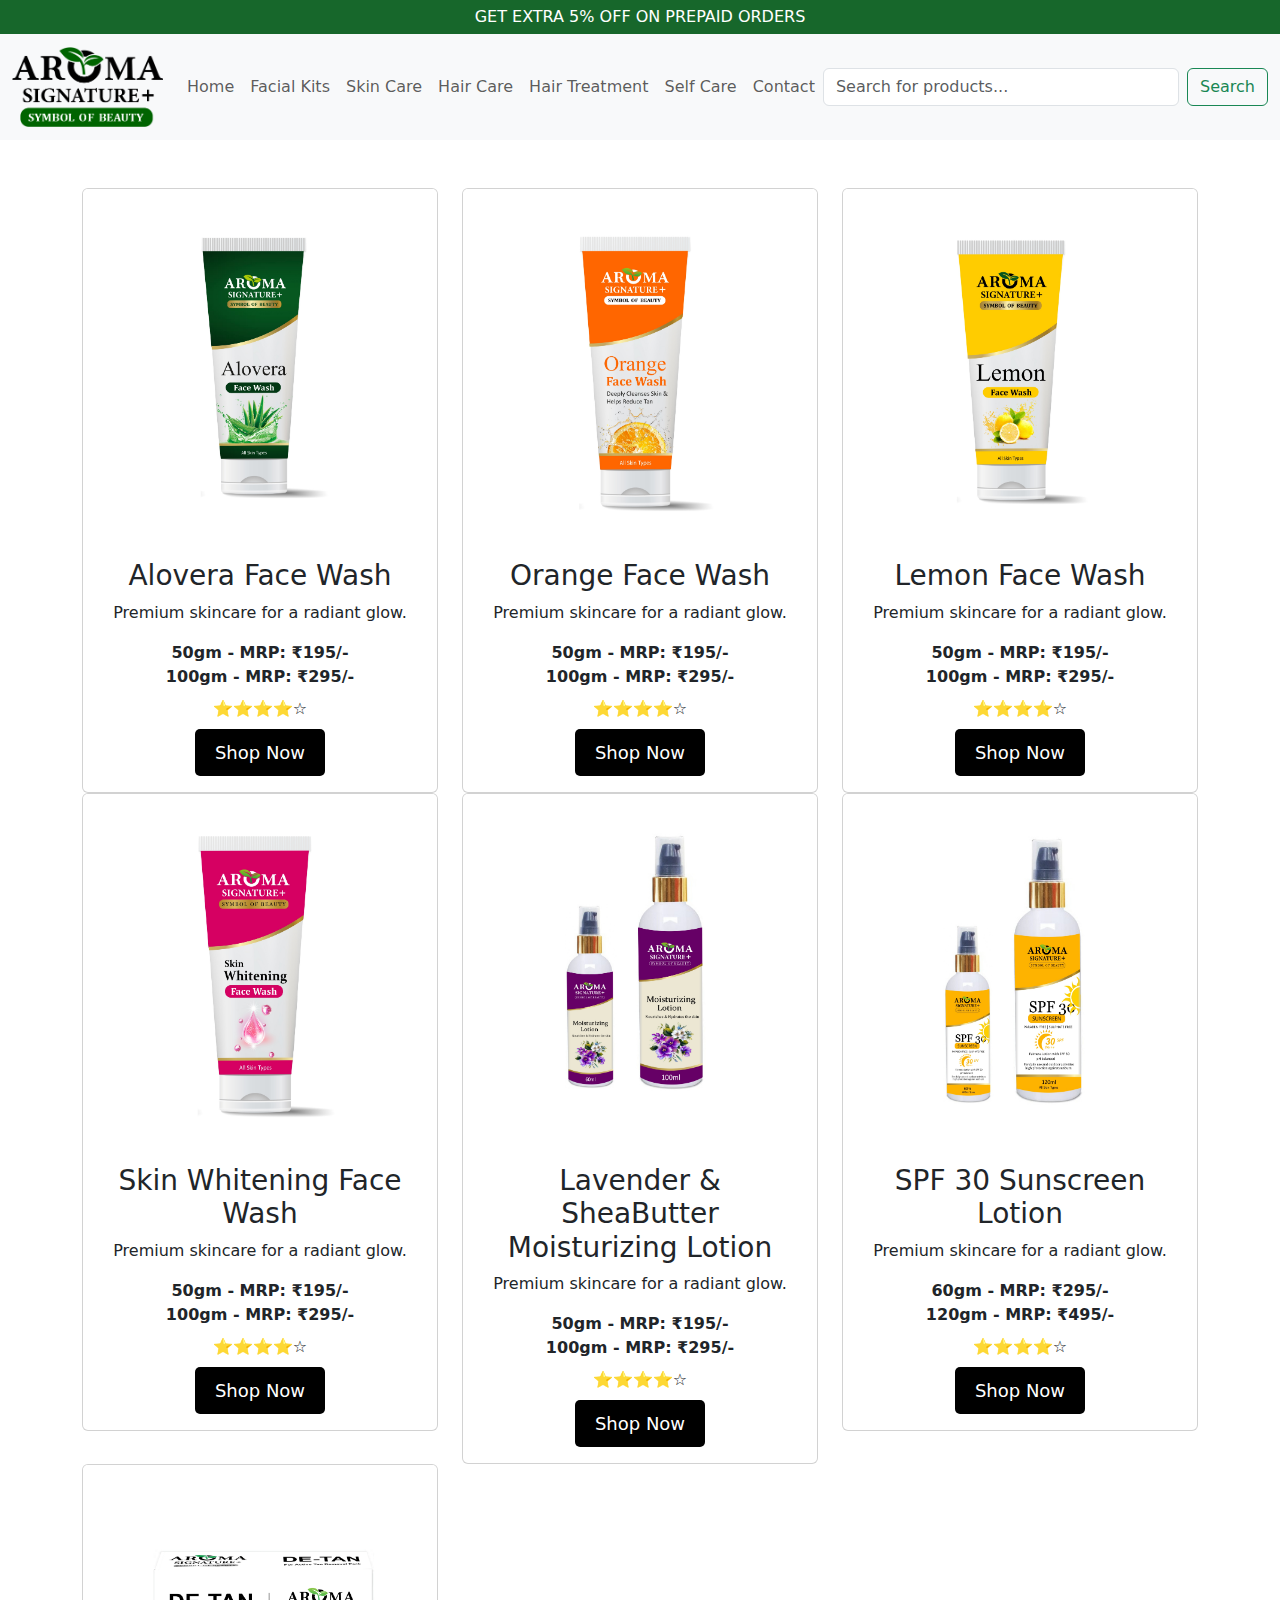
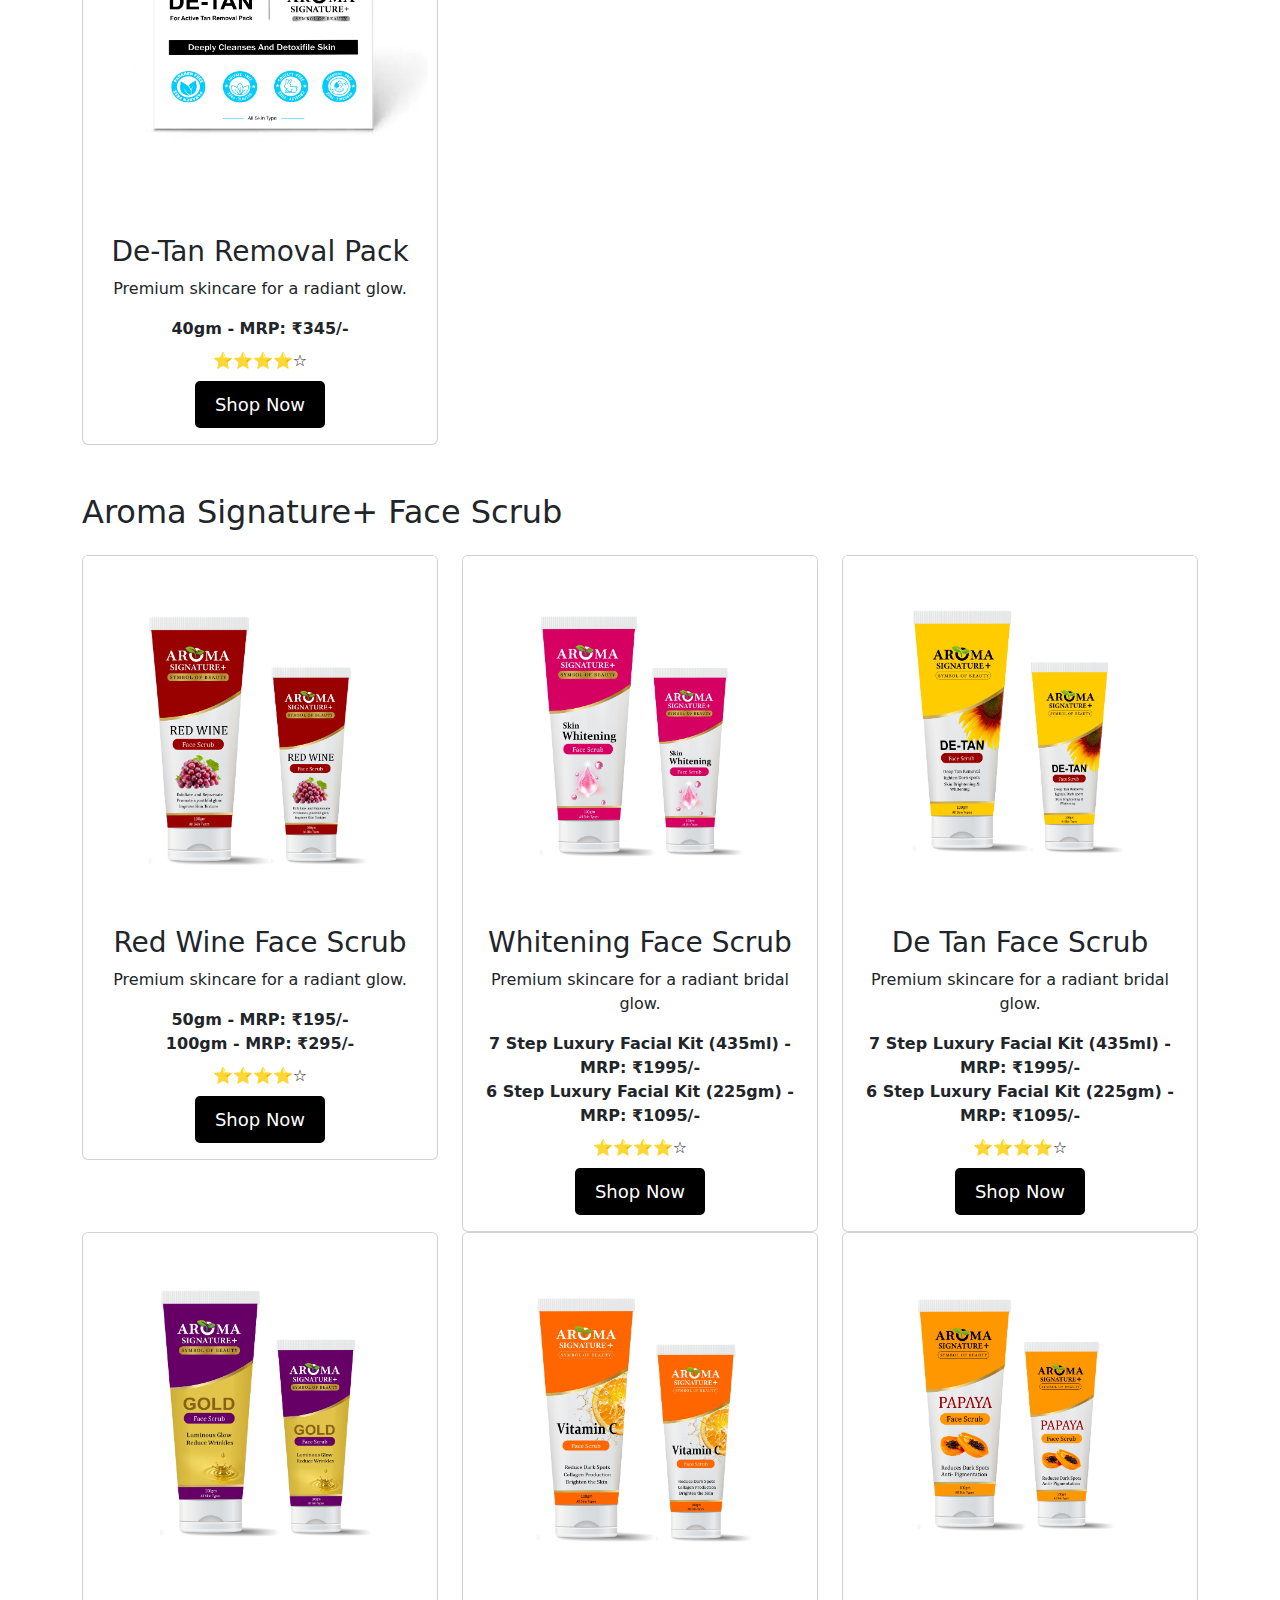
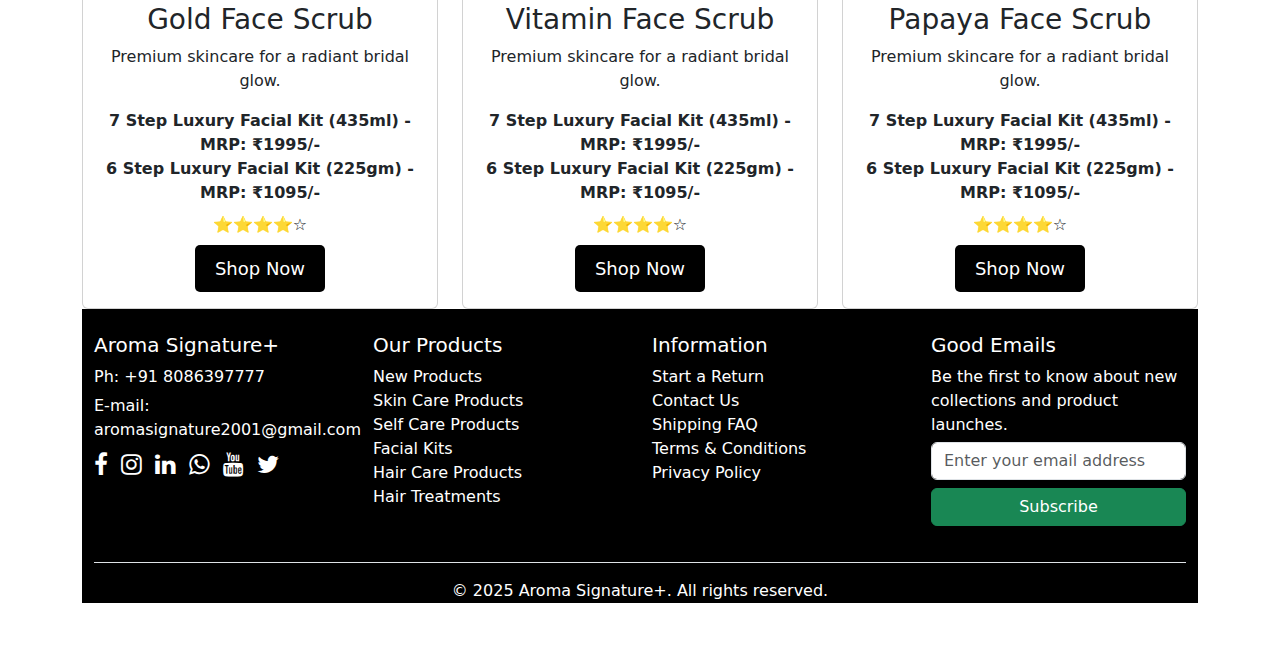
<file: selfcare.html>
<!DOCTYPE html>
<html lang="en">
<head>
    <meta charset="UTF-8">
    <meta name="viewport" content="width=device-width, initial-scale=1.0">
    <meta name="description" content="">
    <link href="https://cdn.jsdelivr.net/npm/bootstrap@5.3.0/dist/css/bootstrap.min.css" rel="stylesheet">
    <link rel="stylesheet" href="https://cdnjs.cloudflare.com/ajax/libs/font-awesome/4.7.0/css/font-awesome.min.css">
    <link rel="stylesheet" href="styles.css">
    <link rel="script" href="script.js">
    <title>Aroma Signature+ Self Care Products</title>
    <style>
        
    </style>
</head>
<body>
    <header>
        GET EXTRA 5% OFF ON PREPAID ORDERS
    </header>

    <nav class="navbar navbar-expand-lg navbar-light bg-light">
        <div class="container-fluid">
            <a class="navbar-brand" href="#">
                <img src="Images/logo.png" alt="Aroma Signature">
            </a>
            <button class="navbar-toggler" type="button" data-bs-toggle="collapse" data-bs-target="#navbarNav" aria-controls="navbarNav" aria-expanded="false" aria-label="Toggle navigation">
                <span class="navbar-toggler-icon"></span>
            </button>
            <div class="collapse navbar-collapse" id="navbarNav">
                <ul class="navbar-nav me-auto mb-2 mb-lg-0">
                    <li class="nav-item"><a class="nav-link" href="index.html">Home</a></li>
                    <li class="nav-item"><a class="nav-link" href="facialkit.html">Facial Kits</a></li>
                    <li class="nav-item"><a class="nav-link" href="skincare.html">Skin Care</a></li>
                    <li class="nav-item"><a class="nav-link" href="haircare.html">Hair Care</a></li>
                    <li class="nav-item"><a class="nav-link" href="hairtreatment.html">Hair Treatment</a></li>
                    <li class="nav-item"><a class="nav-link" href="selfcare.html">Self Care</a></li>
                    <li class="nav-item"><a class="nav-link" href="contact.html">Contact</a></li>
                </ul>
                <form class="d-flex search-bar">
                    <input class="form-control me-2" type="search" placeholder="Search for products..." aria-label="Search">
                    <button class="btn btn-outline-success" type="submit">Search</button>
                </form>
            </div>
        </div>
    </nav>

</section>
<section id="Facial-Kits" class="container my-5">
    <h2 class="text-left mb-4"></h2>
    <div class="row">
        <div class="col-md-4">
            <div class="card">
                <img src="Images/alovera_page-0001.jpg" class="card-img-top" alt="Aroma Signature">
                <div class="card-body text-center">
                    <h3 class="card-title">Alovera Face Wash</h3>
                    <p class="card-text">Premium skincare for a radiant glow.</p>
                    <span class="fw-bold">50gm - MRP: ₹195/-</span><br>
                    <span class="fw-bold">100gm - MRP: ₹295/-</span><br>
                    <div class="my-2">⭐️⭐️⭐️⭐️☆</div>
                    <button href="https://wa.me/918086397777" class="shop-btn">Shop Now</button>
                </div>
            </div>
        </div>
        <div class="col-md-4">
            <div class="card">
                <img src="Images/orange_page-0001.jpg" class="card-img-top" alt="Aroma Signature">
                <div class="card-body text-center">
                    <h3 class="card-title">Orange Face Wash</h3>
                    <p class="card-text">Premium skincare for a radiant glow.</p>
                    <span class="fw-bold">50gm - MRP: ₹195/-</span><br>
                    <span class="fw-bold">100gm - MRP: ₹295/-</span><br>
                    <div class="my-2">⭐️⭐️⭐️⭐️☆</div>
                    <button href="https://wa.me/918086397777" class="shop-btn">Shop Now</button>
                </div>
            </div>
        </div>
        <div class="col-md-4">
            <div class="card">
                <img src="Images/lemon_page-0001.jpg" class="card-img-top" alt="Aroma Signature">
                <div class="card-body text-center">
                    <h3 class="card-title">Lemon Face Wash</h3>
                    <p class="card-text">Premium skincare for a radiant glow.</p>
                    <span class="fw-bold">50gm - MRP: ₹195/-</span><br>
                    <span class="fw-bold">100gm - MRP: ₹295/-</span><br>
                    <div class="my-2">⭐️⭐️⭐️⭐️☆</div>
                    <button href="https://wa.me/918086397777" class="shop-btn">Shop Now</button>
                </div>
            </div>
        </div>
        <div class="col-md-4">
            <div class="card">
                <img src="Images/sk_page-0001.jpg" class="card-img-top" alt="Aroma Signature">
                <div class="card-body text-center">
                    <h3 class="card-title">Skin Whitening Face Wash</h3>
                    <p class="card-text">Premium skincare for a radiant glow.</p>
                    <span class="fw-bold">50gm - MRP: ₹195/-</span><br>
                    <span class="fw-bold">100gm - MRP: ₹295/-</span><br>
                    <div class="my-2">⭐️⭐️⭐️⭐️☆</div>
                    <button href="https://wa.me/918086397777" class="shop-btn">Shop Now</button>
                </div>
            </div>
        </div>
        <div class="col-md-4">
            <div class="card">
                <img src="Images/moist_page-0001.jpg" class="card-img-top" alt="Aroma Signature">
                <div class="card-body text-center">
                    <h3 class="card-title">Lavender & SheaButter Moisturizing Lotion</h3>
                    <p class="card-text">Premium skincare for a radiant glow.</p>
                    <span class="fw-bold">50gm - MRP: ₹195/-</span><br>
                    <span class="fw-bold">100gm - MRP: ₹295/-</span><br>
                    <div class="my-2">⭐️⭐️⭐️⭐️☆</div>
                    <button href="https://wa.me/918086397777" class="shop-btn">Shop Now</button>
                </div>
            </div>
        </div>
        <div class="col-md-4">
            <div class="card">
                <img src="Images/sunscreen_page-0001.jpg" class="card-img-top" alt="Aroma Signature">
                <div class="card-body text-center">
                    <h3 class="card-title">SPF 30 Sunscreen Lotion</h3>
                    <p class="card-text">Premium skincare for a radiant glow.</p>
                    <span class="fw-bold">60gm - MRP: ₹295/-</span><br>
                    <span class="fw-bold">120gm - MRP: ₹495/-</span><br>
                    <div class="my-2">⭐️⭐️⭐️⭐️☆</div>
                    <button href="https://wa.me/918086397777" class="shop-btn">Shop Now</button>
                </div>
            </div>
        </div>
        <div class="col-md-4">
            <div class="card">
                <img src="Images/ddddd_page-0001.jpg" class="card-img-top" alt="Aroma Signature">
                <div class="card-body text-center">
                    <h3 class="card-title">De-Tan Removal Pack</h3>
                    <p class="card-text">Premium skincare for a radiant glow.</p>
                    <span class="fw-bold">40gm - MRP: ₹345/-</span><br>
                    <div class="my-2">⭐️⭐️⭐️⭐️☆</div>
                    <button href="https://wa.me/918086397777" class="shop-btn">Shop Now</button>
            </div>
        </div>



</div>
</section>




    <section id="Facial-Kits" class="container my-5">
        <h2 class="text-left mb-4">Aroma Signature+ Face Scrub</h2>
        <div class="row">
            <div class="col-md-4">
                <div class="card">
                    <img src="Images/Red Wine Scrub.jpg" class="card-img-top" alt="Aroma Signature">
                    <div class="card-body text-center">
                    <h3 class="card-title">Red Wine Face Scrub</h3>
                    <p class="card-text">Premium skincare for a radiant glow.</p>
                    <span class="fw-bold">50gm - MRP: ₹195/-</span><br>
                    <span class="fw-bold">100gm - MRP: ₹295/-</span><br>
                    <div class="my-2">⭐️⭐️⭐️⭐️☆</div>
                    <button href="https://wa.me/918086397777" class="shop-btn">Shop Now</button>
                    </div>
                </div>
            </div>
            <div class="col-md-4">
                <div class="card">
                    <img src="Images/Whitening Scrub.jpg" class="card-img-top" alt="Aroma Signature">
                    <div class="card-body text-center">
                        <h3 class="card-title">Whitening Face Scrub</h3>
                        <p class="card-text">Premium skincare for a radiant bridal glow.</p>
                        <span class="fw-bold">7 Step Luxury Facial Kit (435ml) - MRP: ₹1995/-</span><br>
                        <span class="fw-bold">6 Step Luxury Facial Kit (225gm) - MRP: ₹1095/-</span><br>
                        <div class="my-2">⭐️⭐️⭐️⭐️☆</div>
                        <button href="https://wa.link/7psxx4" class="shop-btn">Shop Now</button>
                    </div>
                </div>
            </div>
            <div class="col-md-4">
                <div class="card">
                    <img src="Images/De tan Scrub.jpg" class="card-img-top" alt="Aroma Signature">
                    <div class="card-body text-center">
                        <h3 class="card-title">De Tan Face Scrub</h3>
                        <p class="card-text">Premium skincare for a radiant bridal glow.</p>
                        <span class="fw-bold">7 Step Luxury Facial Kit (435ml) - MRP: ₹1995/-</span><br>
                        <span class="fw-bold">6 Step Luxury Facial Kit (225gm) - MRP: ₹1095/-</span><br>
                        <div class="my-2">⭐️⭐️⭐️⭐️☆</div>
                        <button href="https://wa.link/7psxx4" class="shop-btn">Shop Now</button>
                    </div>
                </div>
            </div>
            <div class="col-md-4">
                <div class="card">
                    <img src="Images/Gold Scrub.jpg" class="card-img-top" alt="Aroma Signature">
                    <div class="card-body text-center">
                        <h3 class="card-title">Gold Face Scrub</h3>
                        <p class="card-text">Premium skincare for a radiant bridal glow.</p>
                        <span class="fw-bold">7 Step Luxury Facial Kit (435ml) - MRP: ₹1995/-</span><br>
                        <span class="fw-bold">6 Step Luxury Facial Kit (225gm) - MRP: ₹1095/-</span><br>
                        <div class="my-2">⭐️⭐️⭐️⭐️☆</div>
                        <button href="https://wa.link/7psxx4" class="shop-btn">Shop Now</button>
                    </div>
                </div>
            </div>
            <div class="col-md-4">
                <div class="card">
                    <img src="Images/Vitamin Scrub.jpg" class="card-img-top" alt="Aroma Signature">
                    <div class="card-body text-center">
                        <h3 class="card-title">Vitamin Face Scrub</h3>
                        <p class="card-text">Premium skincare for a radiant bridal glow.</p>
                        <span class="fw-bold">7 Step Luxury Facial Kit (435ml) - MRP: ₹1995/-</span><br>
                        <span class="fw-bold">6 Step Luxury Facial Kit (225gm) - MRP: ₹1095/-</span><br>
                        <div class="my-2">⭐️⭐️⭐️⭐️☆</div>
                        <button href="https://wa.link/7psxx4" class="shop-btn">Shop Now</button>
                    </div>
                </div>
            </div>
            <div class="col-md-4">
                <div class="card">
                    <img src="Images/Papaya Scrub.jpg" class="card-img-top" alt="Aroma Signature">
                    <div class="card-body text-center">
                        <h3 class="card-title">Papaya Face Scrub</h3>
                        <p class="card-text">Premium skincare for a radiant bridal glow.</p>
                        <span class="fw-bold">7 Step Luxury Facial Kit (435ml) - MRP: ₹1995/-</span><br>
                        <span class="fw-bold">6 Step Luxury Facial Kit (225gm) - MRP: ₹1095/-</span><br>
                        <div class="my-2">⭐️⭐️⭐️⭐️☆</div>
                        <button href="https://wa.link/7psxx4" class="shop-btn">Shop Now</button>
                    </div>
                </div>
            </div>
            
      </div>
   

      <footer class="bg-black text-white pt-4">
        <div class="container">
            <div class="row">
                <div class="col-md-3 footer-section">
                    <h5>Aroma Signature+</h5>
                    <p>Ph: +91 8086397777</p>
                    <p>E-mail: aromasignature2001@gmail.com</p>
                    <div class="social-icons">
                        <a href="https://www.facebook.com/aromasignatureplus" class="text-white"><i class="fa fa-facebook"></i></a>
                        <a href="https://www.instagram.com/aromasignature_plus/" class="text-white"><i class="fa fa-instagram"></i></a>
                        <a href="https://www.linkedin.com/aromasignatureplus" class="text-white"><i class="fa fa-linkedin"></i></a>
                        <a href="https://wa.me/918086397777" class="text-white"><i class="fa fa-whatsapp"></i></a>
                        <a href="https://www.youtube.com/@aromasignatureplus" class="text-white"><i class="fa fa-youtube"></i></a>
                        <a href="https://x.com/aroma_signature" class="text-white"><i class="fa fa-twitter"></i></a>
                    </div>
                </div>
                <div class="col-md-3 footer-section">
                    <h5>Our Products</h5>
                    <ul class="list-unstyled">
                        <li><a href="index.html" class="text-white">New Products</a></li>
                        <li><a href="skincare.html" class="text-white">Skin Care Products</a></li>
                        <li><a href="selfcare.html" class="text-white">Self Care Products</a></li>
                        <li><a href="facialkit.html" class="text-white">Facial Kits</a></li>
                        <li><a href="haircare.html" class="text-white">Hair Care Products</a></li>
                        <li><a href="hairtreatment.html" class="text-white">Hair Treatments</a></li>
                    </ul>
                </div>
                <div class="col-md-3 footer-section">
                    <h5>Information</h5>
                    <ul class="list-unstyled">
                        <li><a href="index.html" class="text-white">Start a Return</a></li>
                        <li><a href="contact.html" class="text-white">Contact Us</a></li>
                        <li><a href="index.html" class="text-white">Shipping FAQ</a></li>
                        <li><a href="index.html" class="text-white">Terms & Conditions</a></li>
                        <li><a href="index.html" class="text-white">Privacy Policy</a></li>
                    </ul>
                </div>
                <div class="col-md-3 footer-section">
                    <h5>Good Emails</h5>
                    <p>Be the first to know about new collections and product launches.</p>
                    <form>
                        <input type="email" class="form-control mb-2" placeholder="Enter your email address">
                        <button class="btn btn-success w-100">Subscribe</button>
                    </form>
                </div>
            </div>
            <div class="text-center mt-3 border-top pt-3">
                © 2025 Aroma Signature+. All rights reserved.
            </div>
        </div>
    </footer>

    <script src="https://cdn.jsdelivr.net/npm/bootstrap@5.3.0/dist/js/bootstrap.bundle.min.js"></script>
</body>
</html>
</file>
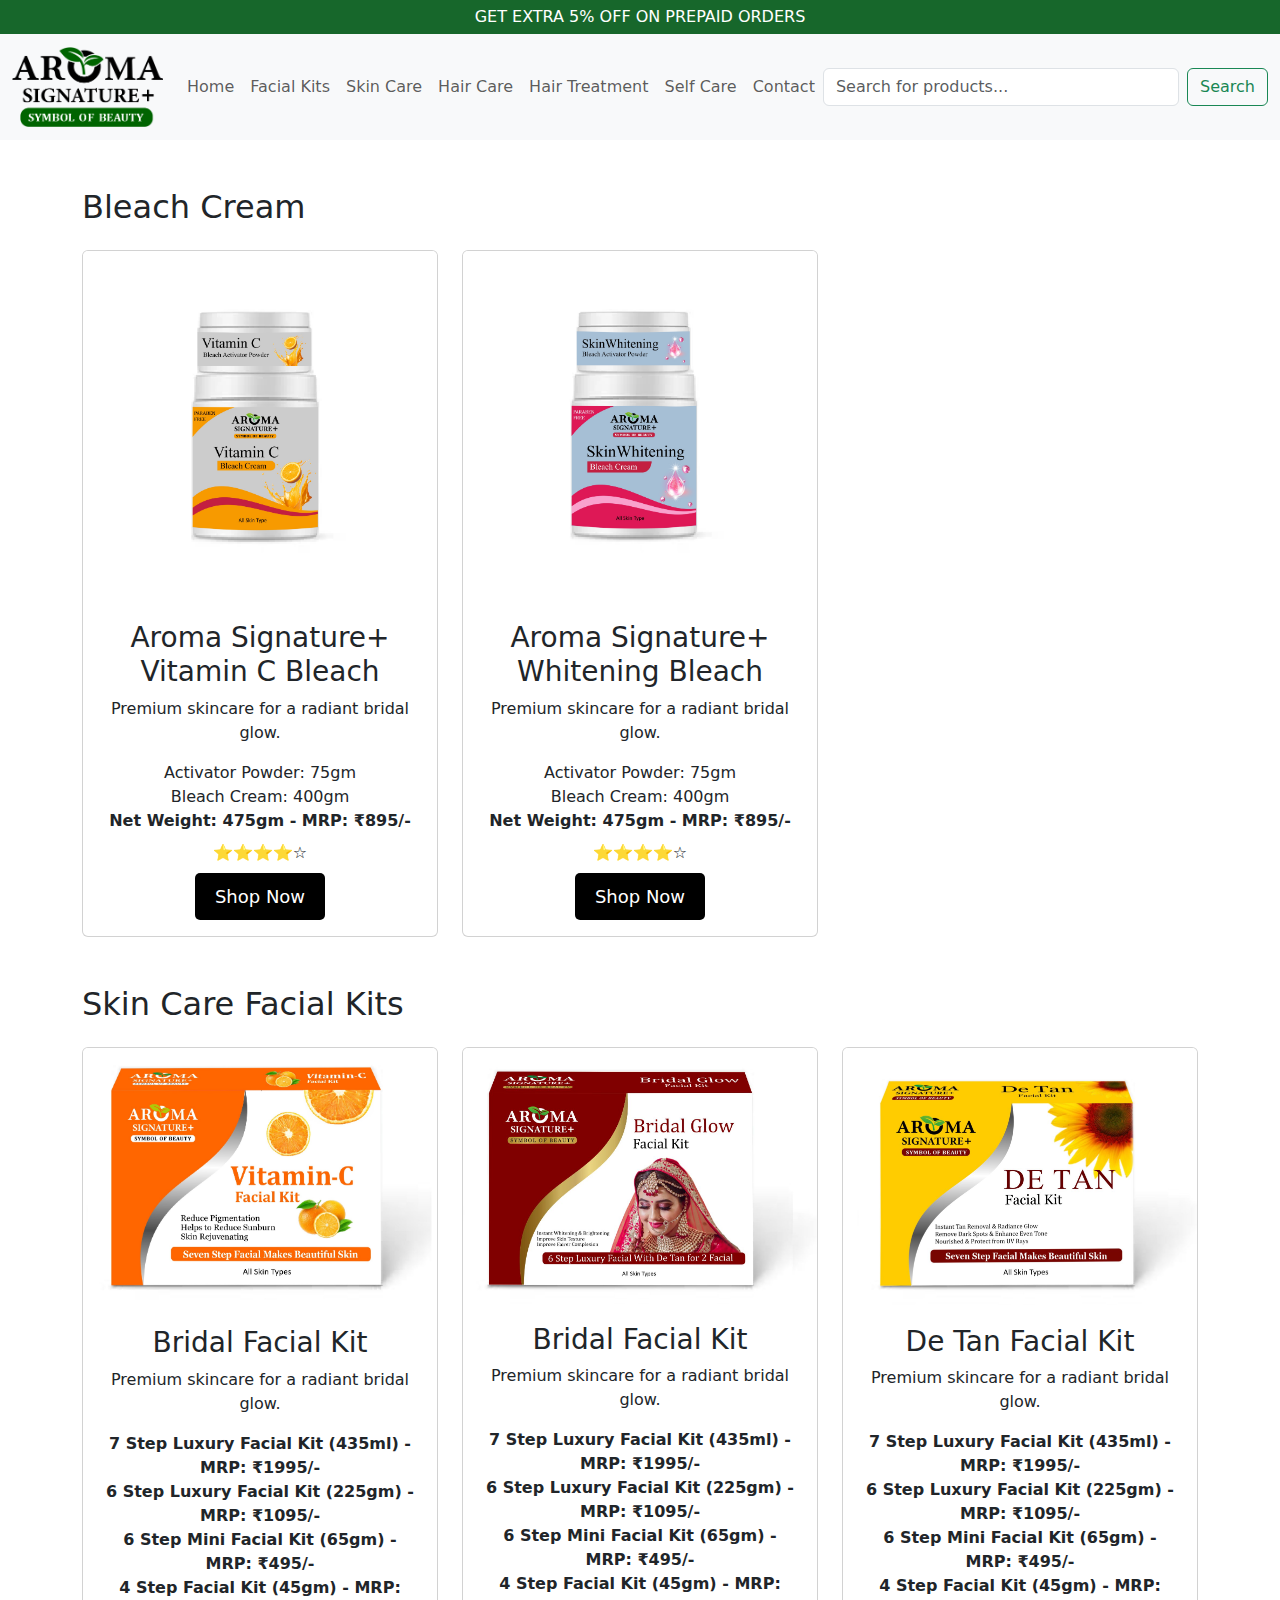
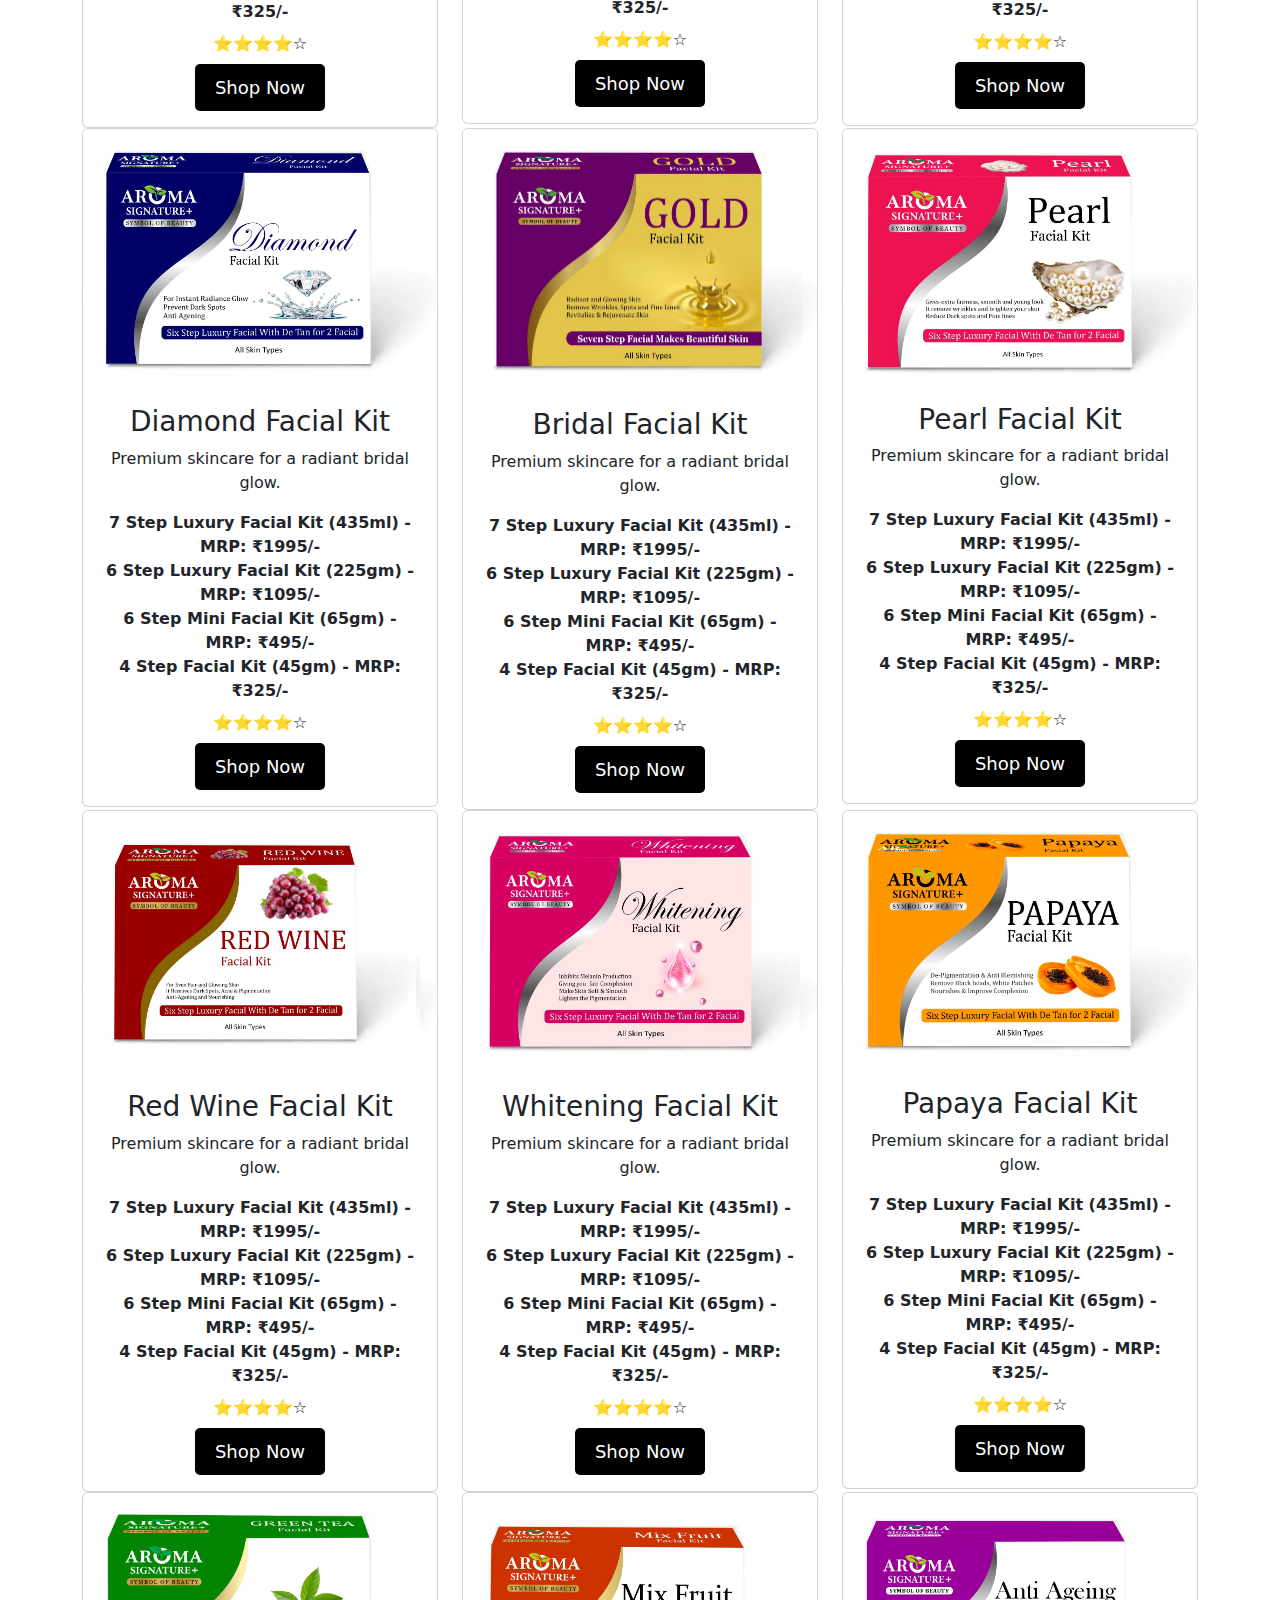
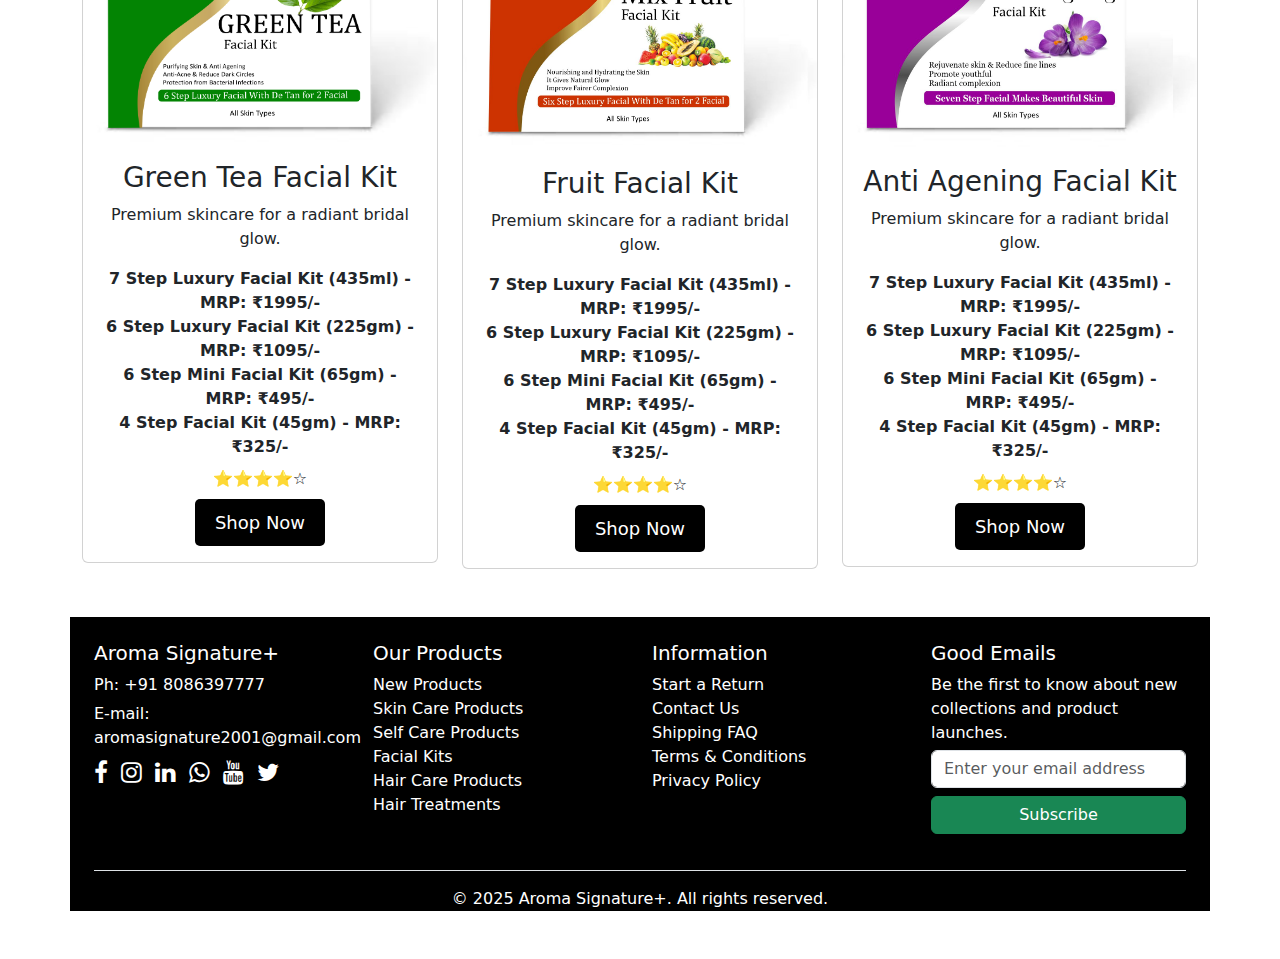
<file: skincare.html>
<!DOCTYPE html>
<html lang="en">
<head>
    <meta charset="UTF-8">
    <meta name="viewport" content="width=device-width, initial-scale=1.0">
    <meta name="description" content="Buy Aroma Signature+ Skin Care & Hair Care Product, Enjoy the skin with Premium beauty care product">
    <meta name="keywords" content="Aroma Signature, Aroma Signature+, aroma, Facial kit, Skin care, Skin">
    <meta name="author" content="Aroma Signature+">
    
    <!-- Structured Data for Google Rich Snippets -->
    <script type="application/ld+json">
    {
      "@context": "https://schema.org",
      "@type": "Beauty Care Product",
      "name": "Aroma Signature+",
      "url": "https://www.aromasignature.in",
      "logo": "https://www.aromasignature.in/Images/logo.png",
      "contactPoint": {
        "@type": "ContactPoint",
        "telephone": "+91 8086397777",
        "contactType": "Customer Service",
        "email": "aromasignature2001@gmail.com"
      },
      "sameAs": [
        "https://www.facebook.com/aromasignatureplus",
        "https://www.instagram.com/aromasignature_plus/",
        "https://www.linkedin.com/aromasignatureplus",
        "https://wa.me/918086397777",
        "https://www.youtube.com/@aromasignatureplus",
        "https://x.com/aroma_signature"
      ]
    }
    </script>
    <link href="https://cdn.jsdelivr.net/npm/bootstrap@5.3.0/dist/css/bootstrap.min.css" rel="stylesheet">
    <link rel="stylesheet" href="https://cdnjs.cloudflare.com/ajax/libs/font-awesome/4.7.0/css/font-awesome.min.css">
    <link rel="stylesheet" href="styles.css">
    <link rel="script" href="script.js">
    <title>Aroma Signature+ Skin Care Products</title>
    <style>
        
    </style>
</head>
<body>
    <header>
        GET EXTRA 5% OFF ON PREPAID ORDERS
    </header>

    <nav class="navbar navbar-expand-lg navbar-light bg-light">
        <div class="container-fluid">
            <a class="navbar-brand" href="#">
                <img src="Images/logo.png" alt="Aroma Signature">
            </a>
            <button class="navbar-toggler" type="button" data-bs-toggle="collapse" data-bs-target="#navbarNav" aria-controls="navbarNav" aria-expanded="false" aria-label="Toggle navigation">
                <span class="navbar-toggler-icon"></span>
            </button>
            <div class="collapse navbar-collapse" id="navbarNav">
                <ul class="navbar-nav me-auto mb-2 mb-lg-0">
                    <li class="nav-item"><a class="nav-link" href="index.html">Home</a></li>
                    <li class="nav-item"><a class="nav-link" href="facialkit.html">Facial Kits</a></li>
                    <li class="nav-item"><a class="nav-link" href="skincare.html">Skin Care</a></li>
                    <li class="nav-item"><a class="nav-link" href="haircare.html">Hair Care</a></li>
                    <li class="nav-item"><a class="nav-link" href="hairtreatment.html">Hair Treatment</a></li>
                    <li class="nav-item"><a class="nav-link" href="selfcare.html">Self Care</a></li>
                    <li class="nav-item"><a class="nav-link" href="contact.html">Contact</a></li>
                </ul>
                <form class="d-flex search-bar">
                    <input class="form-control me-2" type="search" placeholder="Search for products..." aria-label="Search">
                    <button class="btn btn-outline-success" type="submit">Search</button>
                </form>
            </div>
        </div>
    </nav>

 <section id="Facial-Kits" class="container my-5">
        <h2 class="text-left mb-4">Bleach Cream</h2>
        <div class="row">
            <div class="col-md-4">
                <div class="card">
                    <img src="Images/Vitamin Bleach.jpg" class="card-img-top" alt="Aroma Signature">
                    <div class="card-body text-center">
                        <h3 class="card-title">Aroma Signature+ Vitamin C Bleach</h3>
                        <p class="card-text">Premium skincare for a radiant bridal glow.</p>
                        <span class="fw-medium">Activator Powder: 75gm </span><br>
                        <span class="fw-medium">Bleach Cream: 400gm</span><br>
                        <span class="fw-bold">Net Weight: 475gm - MRP: ₹895/-</span>
                        <div class="my-2">⭐️⭐️⭐️⭐️☆</div>
                        <button href="https://wa.link/7psxx4" class="shop-btn">Shop Now</button>
                    </div>
                </div>
            </div>
            <div class="col-md-4">
                <div class="card">
                    <img src="Images/Whitening Bleach.jpg" class="card-img-top" alt="Aroma Signature">
                    <div class="card-body text-center">
                        <h3 class="card-title">Aroma Signature+ Whitening Bleach</h3>
                        <p class="card-text">Premium skincare for a radiant bridal glow.</p>
                        <span class="fw-medium">Activator Powder: 75gm </span><br>
                        <span class="fw-medium">Bleach Cream: 400gm</span><br>
                        <span class="fw-bold">Net Weight: 475gm - MRP: ₹895/-</span>
                        <div class="my-2">⭐️⭐️⭐️⭐️☆</div>
                        <button href="https://wa.link/7psxx4" class="shop-btn">Shop Now</button>
                    </div>
                </div>
            </div>








    <section id="Facial-Kits" class="container my-5">
        <h2 class="text-left mb-4">Skin Care Facial Kits</h2>
        <div class="row">
            <div class="col-md-4">
                <div class="card">
                    <img src="Images/vitamin c.jpg" class="card-img-top" alt="Aroma Signature">
                    <div class="card-body text-center">
                        <h3 class="card-title">Bridal Facial Kit</h3>
                        <p class="card-text">Premium skincare for a radiant bridal glow.</p>
                        <span class="fw-bold">7 Step Luxury Facial Kit (435ml) - MRP: ₹1995/-</span><br>
                        <span class="fw-bold">6 Step Luxury Facial Kit (225gm) - MRP: ₹1095/-</span><br>
                        <span class="fw-bold">6 Step Mini Facial Kit (65gm) - MRP: ₹495/-</span><br>
                        <span class="fw-bold">4 Step Facial Kit (45gm) - MRP: ₹325/-</span>
                        <div class="my-2">⭐️⭐️⭐️⭐️☆</div>
                        <button href="https://wa.link/7psxx4" class="shop-btn">Shop Now</button>
                    </div>
                </div>
            </div>
            <div class="col-md-4">
                <div class="card">
                    <img src="Images/Bridal1.jpg" class="card-img-top" alt="Aroma Signature">
                    <div class="card-body text-center">
                        <h3 class="card-title">Bridal Facial Kit</h3>
                        <p class="card-text">Premium skincare for a radiant bridal glow.</p>
                        <span class="fw-bold">7 Step Luxury Facial Kit (435ml) - MRP: ₹1995/-</span><br>
                        <span class="fw-bold">6 Step Luxury Facial Kit (225gm) - MRP: ₹1095/-</span><br>
                        <span class="fw-bold">6 Step Mini Facial Kit (65gm) - MRP: ₹495/-</span><br>
                        <span class="fw-bold">4 Step Facial Kit (45gm) - MRP: ₹325/-</span>
                        <div class="my-2">⭐️⭐️⭐️⭐️☆</div>
                        <button href="https://wa.link/7psxx4" class="shop-btn">Shop Now</button>
                    </div>
                </div>
            </div>
            <div class="col-md-4">
                    <div class="card">
                        <img src="Images/Detan.jpg" class="card-img-top" alt="Aroma Signature">
                        <div class="card-body text-center">
                          <h3 class="card-title">De Tan Facial Kit</h3>
                          <p class="card-text">Premium skincare for a radiant bridal glow.</p>
                          <span class="fw-bold">7 Step Luxury Facial Kit (435ml) - MRP: ₹1995/-</span><br>
                          <span class="fw-bold">6 Step Luxury Facial Kit (225gm) - MRP: ₹1095/-</span><br>
                          <span class="fw-bold">6 Step Mini Facial Kit (65gm) - MRP: ₹495/-</span><br>
                          <span class="fw-bold">4 Step Facial Kit (45gm) - MRP: ₹325/-</span>
                          <div class="my-2">⭐️⭐️⭐️⭐️☆</div>
                          <button href="https://wa.link/7psxx4" class="shop-btn">Shop Now</button> 
                      </div>
                  </div>
              </div>
                 <div class="col-md-4">
                  <div class="card">
                  <img src="Images/Diamond.jpg" class="card-img-top" alt="Diamond Facial Kit">
                  <div class="card-body text-center">
                    <h3 class="card-title">Diamond Facial Kit</h3>
                    <p class="card-text">Premium skincare for a radiant bridal glow.</p>
                    <span class="fw-bold">7 Step Luxury Facial Kit (435ml) - MRP: ₹1995/-</span><br>
                    <span class="fw-bold">6 Step Luxury Facial Kit (225gm) - MRP: ₹1095/-</span><br>
                    <span class="fw-bold">6 Step Mini Facial Kit (65gm) - MRP: ₹495/-</span><br>
                    <span class="fw-bold">4 Step Facial Kit (45gm) - MRP: ₹325/-</span>
                    <div class="my-2">⭐️⭐️⭐️⭐️☆</div>
                    <button href="https://wa.link/7psxx4" class="shop-btn">Shop Now</button>
                </div>
            </div>
        </div>
        <div class="col-md-4">
            <div class="card">
                <img src="Images/gold.jpg" class="card-img-top" alt="Gold Facial Kit">
                <div class="card-body text-center">
                    <h3 class="card-title">Bridal Facial Kit</h3>
                    <p class="card-text">Premium skincare for a radiant bridal glow.</p>
                    <span class="fw-bold">7 Step Luxury Facial Kit (435ml) - MRP: ₹1995/-</span><br>
                    <span class="fw-bold">6 Step Luxury Facial Kit (225gm) - MRP: ₹1095/-</span><br>
                    <span class="fw-bold">6 Step Mini Facial Kit (65gm) - MRP: ₹495/-</span><br>
                    <span class="fw-bold">4 Step Facial Kit (45gm) - MRP: ₹325/-</span>
                    <div class="my-2">⭐️⭐️⭐️⭐️☆</div>
                    <button href="https://wa.link/7psxx4" class="shop-btn">Shop Now</button>
                </div>
            </div>
        </div>
            <div class="col-md-4">
                <div class="card">
                    <img src="Images/Pearl.jpg" class="card-img-top" alt="Aroma Signature">
                    <div class="card-body text-center">
                        <h3 class="card-title">Pearl Facial Kit</h3>
                        <p class="card-text">Premium skincare for a radiant bridal glow.</p>
                        <span class="fw-bold">7 Step Luxury Facial Kit (435ml) - MRP: ₹1995/-</span><br>
                        <span class="fw-bold">6 Step Luxury Facial Kit (225gm) - MRP: ₹1095/-</span><br>
                        <span class="fw-bold">6 Step Mini Facial Kit (65gm) - MRP: ₹495/-</span><br>
                        <span class="fw-bold">4 Step Facial Kit (45gm) - MRP: ₹325/-</span>
                        <div class="my-2">⭐️⭐️⭐️⭐️☆</div>
                        <button href="https://wa.link/7psxx4" class="shop-btn">Shop Now</button>
                    </div>
                </div>
            </div>
        <div class="col-md-4">
          <div class="card">
              <img src="Images/Redwine.jpg" class="card-img-top" alt="Aroma Signature">
              <div class="card-body text-center">
                <h3 class="card-title">Red Wine Facial Kit</h3>
                <p class="card-text">Premium skincare for a radiant bridal glow.</p>
                <span class="fw-bold">7 Step Luxury Facial Kit (435ml) - MRP: ₹1995/-</span><br>
                <span class="fw-bold">6 Step Luxury Facial Kit (225gm) - MRP: ₹1095/-</span><br>
                <span class="fw-bold">6 Step Mini Facial Kit (65gm) - MRP: ₹495/-</span><br>
                <span class="fw-bold">4 Step Facial Kit (45gm) - MRP: ₹325/-</span>
                <div class="my-2">⭐️⭐️⭐️⭐️☆</div>
                <button href="https://wa.link/7psxx4" class="shop-btn">Shop Now</button>
            </div>
        </div>
    </div>
          <div class="col-md-4">
            <div class="card">
                <img src="Images/Whitening.jpg" class="card-img-top" alt="Aroma Signature">
                <div class="card-body text-center">
                    <h3 class="card-title">Whitening Facial Kit</h3>
                    <p class="card-text">Premium skincare for a radiant bridal glow.</p>
                    <span class="fw-bold">7 Step Luxury Facial Kit (435ml) - MRP: ₹1995/-</span><br>
                    <span class="fw-bold">6 Step Luxury Facial Kit (225gm) - MRP: ₹1095/-</span><br>
                    <span class="fw-bold">6 Step Mini Facial Kit (65gm) - MRP: ₹495/-</span><br>
                    <span class="fw-bold">4 Step Facial Kit (45gm) - MRP: ₹325/-</span>
                    <div class="my-2">⭐️⭐️⭐️⭐️☆</div>
                    <button href="https://wa.link/7psxx4" class="shop-btn">Shop Now</button>
                </div>
            </div>
        </div>
          <div class="col-md-4">
            <div class="card">
                <img src="Images/Papaya.jpg" class="card-img-top" alt="Aroma Signature">
                <div class="card-body text-center">
                    <h3 class="card-title">Papaya Facial Kit</h3>
                    <p class="card-text">Premium skincare for a radiant bridal glow.</p>
                    <span class="fw-bold">7 Step Luxury Facial Kit (435ml) - MRP: ₹1995/-</span><br>
                    <span class="fw-bold">6 Step Luxury Facial Kit (225gm) - MRP: ₹1095/-</span><br>
                    <span class="fw-bold">6 Step Mini Facial Kit (65gm) - MRP: ₹495/-</span><br>
                    <span class="fw-bold">4 Step Facial Kit (45gm) - MRP: ₹325/-</span>
                    <div class="my-2">⭐️⭐️⭐️⭐️☆</div>
                    <button href="https://wa.link/7psxx4" class="shop-btn">Shop Now</button>
                </div>
            </div>
        </div>
          <div class="col-md-4">
            <div class="card">
                <img src="Images/_Green Tea 4Web mini.png" class="card-img-top" alt="Aroma Signature">
                <div class="card-body text-center">
                    <h3 class="card-title">Green Tea Facial Kit</h3>
                    <p class="card-text">Premium skincare for a radiant bridal glow.</p>
                    <span class="fw-bold">7 Step Luxury Facial Kit (435ml) - MRP: ₹1995/-</span><br>
                    <span class="fw-bold">6 Step Luxury Facial Kit (225gm) - MRP: ₹1095/-</span><br>
                    <span class="fw-bold">6 Step Mini Facial Kit (65gm) - MRP: ₹495/-</span><br>
                    <span class="fw-bold">4 Step Facial Kit (45gm) - MRP: ₹325/-</span>
                    <div class="my-2">⭐️⭐️⭐️⭐️☆</div>
                    <button href="https://wa.link/7psxx4" class="shop-btn">Shop Now</button>
                </div>
            </div>
        </div>
          <div class="col-md-4">
            <div class="card">
                <img src="Images/Fruit.jpg" class="card-img-top" alt="Aroma Signature">
                <div class="card-body text-center">
                    <h3 class="card-title">Fruit Facial Kit</h3>
                    <p class="card-text">Premium skincare for a radiant bridal glow.</p>
                    <span class="fw-bold">7 Step Luxury Facial Kit (435ml) - MRP: ₹1995/-</span><br>
                    <span class="fw-bold">6 Step Luxury Facial Kit (225gm) - MRP: ₹1095/-</span><br>
                    <span class="fw-bold">6 Step Mini Facial Kit (65gm) - MRP: ₹495/-</span><br>
                    <span class="fw-bold">4 Step Facial Kit (45gm) - MRP: ₹325/-</span>
                    <div class="my-2">⭐️⭐️⭐️⭐️☆</div>
                    <button href="https://wa.link/7psxx4" class="shop-btn">Shop Now</button>
                </div>
            </div>
        </div>
            <div class="col-md-4">
              <div class="card">
                  <img src="Images/Anti Age.jpg" class="card-img-top" alt="Aroma Signature">
                  <div class="card-body text-center">
                    <h3 class="card-title">Anti Agening Facial Kit</h3>
                    <p class="card-text">Premium skincare for a radiant bridal glow.</p>
                    <span class="fw-bold">7 Step Luxury Facial Kit (435ml) - MRP: ₹1995/-</span><br>
                    <span class="fw-bold">6 Step Luxury Facial Kit (225gm) - MRP: ₹1095/-</span><br>
                    <span class="fw-bold">6 Step Mini Facial Kit (65gm) - MRP: ₹495/-</span><br>
                    <span class="fw-bold">4 Step Facial Kit (45gm) - MRP: ₹325/-</span>
                    <div class="my-2">⭐️⭐️⭐️⭐️☆</div>
                    <button href="https://wa.link/7psxx4" class="shop-btn">Shop Now</button>
                </div>
            </div>
        </div>

      
      </div>
      </section>

      <footer class="bg-black text-white pt-4">
        <div class="container">
            <div class="row">
                <div class="col-md-3 footer-section">
                    <h5>Aroma Signature+</h5>
                    <p>Ph: +91 8086397777</p>
                    <p>E-mail: aromasignature2001@gmail.com</p>
                    <div class="social-icons">
                        <a href="https://www.facebook.com/aromasignatureplus" class="text-white"><i class="fa fa-facebook"></i></a>
                        <a href="https://www.instagram.com/aromasignature_plus/" class="text-white"><i class="fa fa-instagram"></i></a>
                        <a href="https://www.linkedin.com/aromasignatureplus" class="text-white"><i class="fa fa-linkedin"></i></a>
                        <a href="https://wa.me/918086397777" class="text-white"><i class="fa fa-whatsapp"></i></a>
                        <a href="https://www.youtube.com/@aromasignatureplus" class="text-white"><i class="fa fa-youtube"></i></a>
                        <a href="https://x.com/aroma_signature" class="text-white"><i class="fa fa-twitter"></i></a>
                    </div>
                </div>
                <div class="col-md-3 footer-section">
                    <h5>Our Products</h5>
                    <ul class="list-unstyled">
                        <li><a href="index.html" class="text-white">New Products</a></li>
                        <li><a href="skincare.html" class="text-white">Skin Care Products</a></li>
                        <li><a href="selfcare.html" class="text-white">Self Care Products</a></li>
                        <li><a href="facialkit.html" class="text-white">Facial Kits</a></li>
                        <li><a href="haircare.html" class="text-white">Hair Care Products</a></li>
                        <li><a href="hairtreatment.html" class="text-white">Hair Treatments</a></li>
                    </ul>
                </div>
                <div class="col-md-3 footer-section">
                    <h5>Information</h5>
                    <ul class="list-unstyled">
                        <li><a href="index.html" class="text-white">Start a Return</a></li>
                        <li><a href="contact.html" class="text-white">Contact Us</a></li>
                        <li><a href="index.html" class="text-white">Shipping FAQ</a></li>
                        <li><a href="index.html" class="text-white">Terms & Conditions</a></li>
                        <li><a href="index.html" class="text-white">Privacy Policy</a></li>
                    </ul>
                </div>
                <div class="col-md-3 footer-section">
                    <h5>Good Emails</h5>
                    <p>Be the first to know about new collections and product launches.</p>
                    <form>
                        <input type="email" class="form-control mb-2" placeholder="Enter your email address">
                        <button class="btn btn-success w-100">Subscribe</button>
                    </form>
                </div>
            </div>
            <div class="text-center mt-3 border-top pt-3">
                © 2025 Aroma Signature+. All rights reserved.
            </div>
        </div>
    </footer>

    <script src="https://cdn.jsdelivr.net/npm/bootstrap@5.3.0/dist/js/bootstrap.bundle.min.js"></script>
</body>
</html>
</file>
<file: styles.css>
header {
    background-color: #17672b;
    color: white;
    text-align: center;
    padding: 5px;
    font-weight: medium;
}
.navbar-brand img {
    height: 80px;
}
.search-bar {
    flex-grow: 1;
}
@media (max-width: 768px) {
    .search-bar {
        margin-top: 10px;
    }
}
.menu-icon {
    font-size: 24px;
    cursor: pointer;
}



.content {
            display: flex;
            align-items: center;
            justify-content: center;
            min-height: 100vh;
            margin-top: 0;
            padding-top: 0;
        }
        .content img {
            max-width: 100%;
            height: auto;
            width: 80%; /* Adjust image size */
        }
        .text-content {
            text-align: justify;
        }
        @media (max-width: 768px) {
            .text-content {
                text-align: left;
            }
            h2 {
              text-align: left; /* Align heading to the left */
              margin-top: 10px; /* Reduce top space */
          }
          
          .content {
              padding-top: 8px; /* Remove extra padding above content */
          }
          
          p {
              text-align: justify; /* Justify the paragraph text */
          }    
        }
        body, .container {
            margin-top: 0;
            padding-top: 0;
        }




/*shop button*/
.shop-btn {
    background: rgb(0, 0, 0);
    color: rgb(255, 255, 255);
    border: none;
    padding: 10px 20px;
    font-size: 18px;
    border-radius: 5px;
    transition: all 0.3s ease;
   
}
.shop-btn:hover {
    background: white;
    transform: translateY(-3px);
   
}




.see-more-btn {
    display: inline-block;
    padding: 10px 20px;
    background-color: #1e570f;
    color: #fff;
    text-decoration: none;
    text-align: center;
    border-radius: 5px;
    transition: background-color 0.3s ease;
  }

  .see-more-btn:hover {
    background-color: #e5ebe6;
  }



/*footer*/
a {
    text-decoration: none; /* Remove underline from all links */
}
footer p {
    margin-bottom: 5px; /* Reduce space between contact details */
}
.social-icons a {
    margin-right: 8px; /* Adjust spacing between icons */
}
.footer-section {
    margin-bottom: 20px; /* Add space between sections */
}
.social-icons a {
    margin-right: 8px; /* Adjust spacing between icons */
    font-size: 24px; /* Increase icon size */
}
</file>
